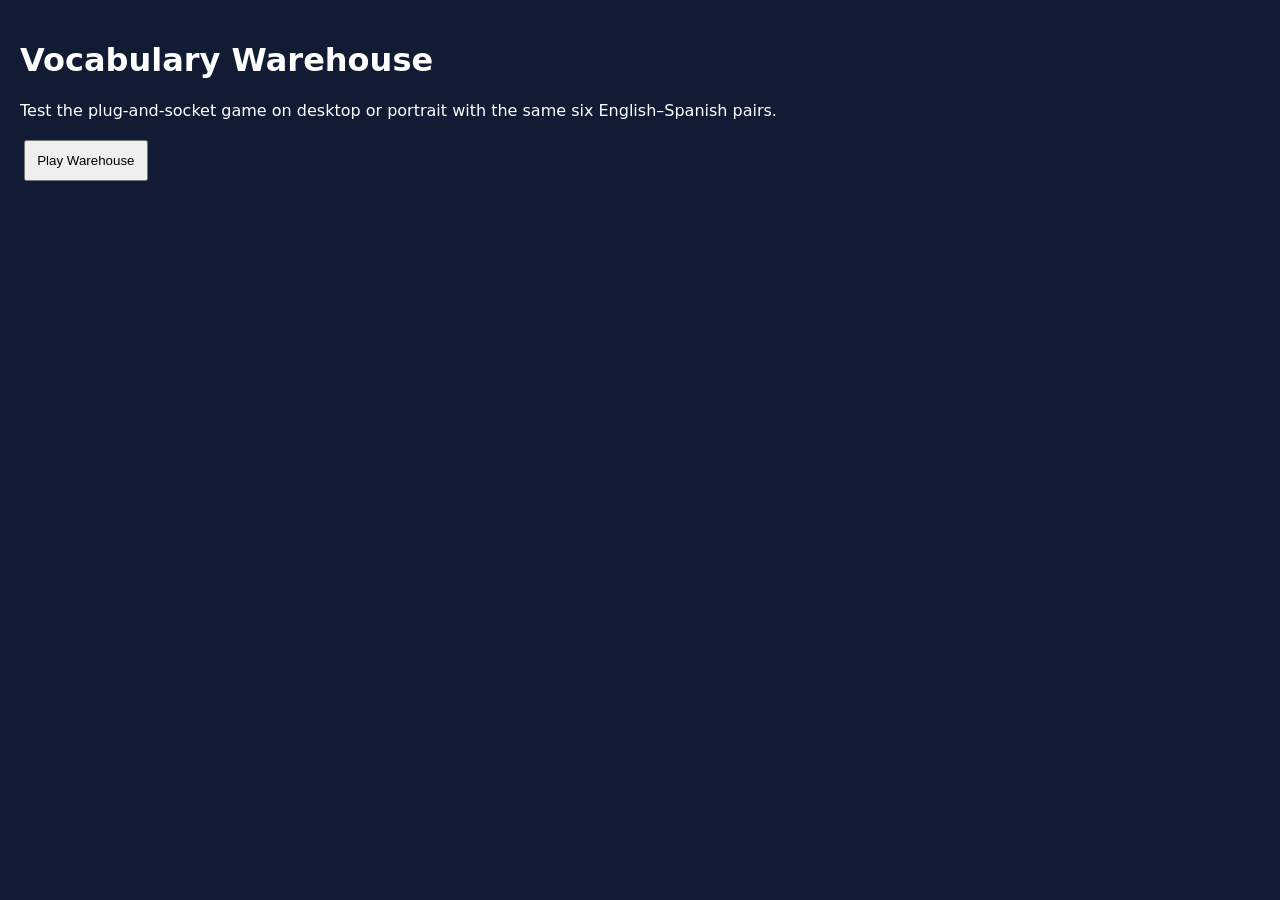
<file: index.html>
<!doctype html>
<html lang="en">
<head>
<meta charset="utf-8">
<meta name="viewport" content="width=device-width,initial-scale=1">
<title>Vocabulary Warehouse isolation preview</title>
<style>
body{margin:0;background:#111b34;color:#fff;font:1rem system-ui}
main{padding:1.25rem}button{padding:.7rem;margin:.25rem}
iframe{position:fixed;inset:0;width:100%;height:100%;border:0}
</style>
</head>
<body>
<main>
<h1>Vocabulary Warehouse</h1>
<p>Test the plug-and-socket game on desktop or portrait with the same six English–Spanish pairs.</p>
<button id="play">Play Warehouse</button>
<p role="status"></p>
</main>
<script>
const pairs=[['cat','gato'],['dog','perro'],['mouse','ratón'],['bird','pájaro'],['fish','pez'],['rabbit','conejo']];
const main=document.querySelector('main');
const status=document.querySelector('[role=status]');
let frame,timer,phase;
function reset(message=''){
 clearTimeout(timer);
 frame?.remove();
 frame=null;
 main.hidden=false;
 status.textContent=message;
 window.speechSynthesis?.cancel();
}
document.querySelector('#play').addEventListener('click',()=>{
  reset('Loading Warehouse…');
  frame=document.createElement('iframe');
  const portrait=matchMedia('(max-width: 760px) and (orientation: portrait)').matches;
  frame.title='Warehouse gameplay';
  frame.hidden=true;
  frame.src='./electric/'+(portrait?'mobile-preview.html':'game-multilingual-v2.html');
  phase='loading';
  timer=setTimeout(()=>reset('The engine did not start. Try again.'),8000);
  document.body.append(frame);
});
window.addEventListener('message',event=>{
 if(!frame||event.origin!==location.origin||event.source!==frame.contentWindow)return;
 const type=event.data?.type;
 if(type==='BT_WAREHOUSE_READY'&&phase==='loading'){
  phase='starting';
  frame.contentWindow.postMessage({type:'BT_WAREHOUSE_START',set:{pairs,language:'es-ES'}},location.origin);
 }
 if(type==='BT_WAREHOUSE_STARTED'&&phase==='starting'){
  clearTimeout(timer);
  phase='playing';
  main.hidden=true;
  frame.hidden=false;
  frame.focus({preventScroll:true});
 }
 if(type==='BT_WAREHOUSE_START_FAILED')reset('The engine rejected the test vocabulary.');
 if(type==='BT_WAREHOUSE_MENU')reset();
});
</script>
</body>
</html>
</file>
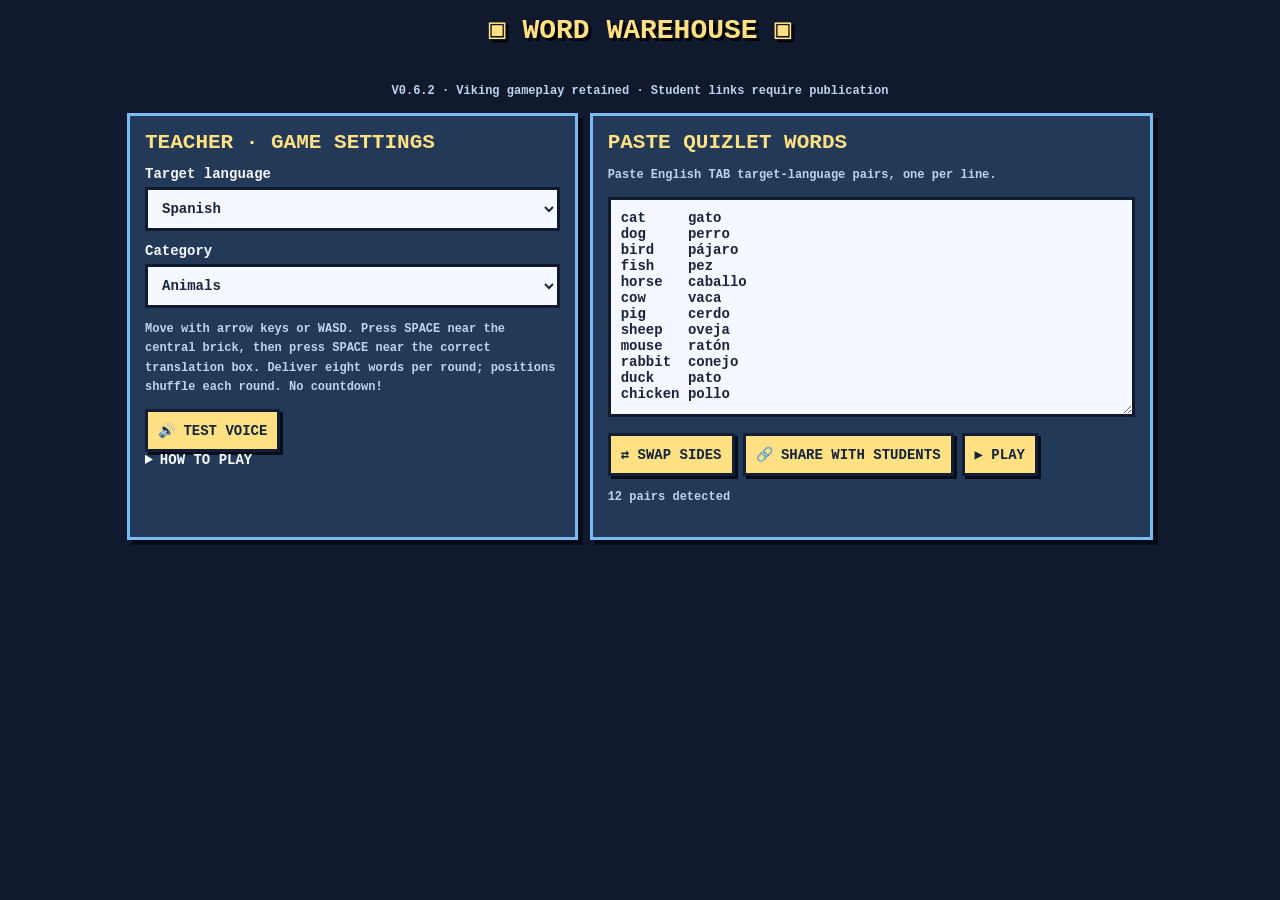
<file: baseline/game-multilingual-v2.html>
<!DOCTYPE html><html lang="en"><head><meta charset="UTF-8"><meta name="viewport" content="width=device-width,initial-scale=1">
<title>Word Warehouse — V0.6.2 Sharing UX</title><style>
*{box-sizing:border-box}body{margin:0;background:#10192e;color:#f8f8ff;font:700 14px 'Courier New',monospace}h1{color:#ffe082;text-align:center;text-shadow:3px 3px #000;margin:12px}h2{color:#ffe082;margin:0 0 10px}button,select,textarea{font:inherit}button{cursor:pointer;background:#ffe082;border:3px solid #121e34;color:#14243d;padding:10px;box-shadow:3px 3px #050d1c}button:disabled{opacity:.5}select,textarea{width:100%;background:#f5f8ff;border:3px solid #10192e;color:#18243b;padding:10px}textarea{height:220px;white-space:pre;resize:vertical}label{display:block;margin:12px 0 5px}.wrap{max-width:1050px;margin:auto;padding:12px}.cols{display:grid;grid-template-columns:1fr 1.25fr;gap:12px}.panel{border:3px solid #7bbaf3;background:#233958;padding:15px;box-shadow:5px 5px #050b17}.row{display:flex;flex-wrap:wrap;gap:8px;margin:12px 0}.muted{color:#bfd3ed;font-size:12px;line-height:1.6}.error{color:#ff91a4}.ok{color:#88ffc0}.hud{display:flex;flex-wrap:wrap;gap:15px;color:#ffe082;margin:10px 0}.stage{position:relative;border:4px solid #79baff;max-width:900px;margin:auto}canvas{display:block;width:100%;height:auto;image-rendering:pixelated;background:#14243e}.overlay{position:absolute;inset:0;background:#10192eea;display:flex;flex-direction:column;align-items:center;justify-content:center;gap:12px;padding:15px;text-align:center}.overlay[hidden],[hidden]{display:none!important}.notice{text-align:center;min-height:23px;color:#ffe082}.pad{display:none;grid-template-columns:repeat(3,60px);gap:5px;justify-content:center}.pad button{min-height:48px}.link{overflow-wrap:anywhere;color:#8cdaff}@media(max-width:700px){.cols{grid-template-columns:1fr}.pad{display:grid}textarea{height:170px}.wrap{padding:8px}}

/* Keep the full gameplay visible without vertical scrolling on school laptops. */
body:has(#game:not([hidden]))>h1{display:none}
body:has(#game:not([hidden])) .wrap{max-width:none;width:100%;padding:4px 8px;margin:0}
#game:not([hidden]){display:flex;flex-direction:column;align-items:center;gap:3px;height:calc(100dvh - 8px);min-height:0}
#game .hud{margin:0;min-height:18px;justify-content:center;font-size:clamp(10px,1vw,13px)}
#game .stage{width:min(100%,calc((100dvh - 116px)*900/610));max-width:900px;flex:0 1 auto;min-height:0}
#game .notice{margin:0;min-height:17px;font-size:12px}
#game>.row{margin:2px 0;gap:5px}
#game>.row button{padding:5px 8px;font-size:11px;box-shadow:none}
@media(max-height:700px){#game .stage{width:min(100%,calc((100dvh - 100px)*900/610))}#game>.row button{padding:3px 6px}}
</style></head><body><h1>▣ WORD WAREHOUSE ▣</h1><main class="wrap"><p class="muted" style="text-align:center">V0.6.2 · Viking gameplay retained · Student links require publication</p>
<section id="menu"><div class="cols"><div class="panel"><h2>TEACHER · GAME SETTINGS</h2><label>Target language</label><select id="lang"><option value="es-ES">Spanish</option><option value="de-DE">German</option><option value="da-DK">Danish</option><option value="en-US">English</option></select><label>Category</label><select id="category"><option value="custom">Custom vocabulary</option></select><p class="muted">Move with arrow keys or WASD. Press SPACE near the central brick, then press SPACE near the correct translation box. Deliver eight words per round; positions shuffle each round. No countdown!</p><button id="testVoice">🔊 TEST VOICE</button><details><summary>HOW TO PLAY</summary><p class="muted">The stopwatch runs while you play. Wrong deliveries send the brick back to the middle and add a mistake. Press P to pause.</p></details></div>
<div class="panel"><h2>PASTE QUIZLET WORDS</h2><p class="muted">Paste English TAB target-language pairs, one per line.</p><textarea id="words"></textarea><div class="row"><button id="swap">⇄ SWAP SIDES</button><button id="shareStudentLink">🔗 SHARE WITH STUDENTS</button><button id="play">▶ PLAY</button></div><p id="preview" class="muted"></p><p id="status" role="status"></p><div id="link"></div><button id="copyLink" type="button" hidden>📋 COPY LINK</button><p id="copyStatus" class="muted" role="status" hidden></p></div></div></section>
<section id="student" hidden><div class="panel"><h2 id="studentTitle">Loading vocabulary…</h2><p id="studentMeta"></p><p id="studentStatus" role="status"></p><button id="studentPlay" disabled>▶ PLAY</button><details><summary>HOW TO PLAY</summary><p class="muted">Move with arrows/WASD. SPACE picks up a brick. Press SPACE again near its matching translation box.</p></details></div></section>
<section id="game" hidden><div id="hud" class="hud"></div><div class="stage"><canvas id="canvas" width="900" height="610"></canvas><div id="overlay" class="overlay" hidden></div></div><p id="notice" class="notice"></p><div class="row" style="justify-content:center"><button id="pause">PAUSE (P)</button><button id="restart">RESTART</button><button id="back">MENU</button><button id="repeat">🔊 WORD</button><button id="fullscreen">FULLSCREEN</button></div><div class="pad"><span></span><button data-key="arrowup">↑</button><span></span><button data-key="arrowleft">←</button><button id="pickup">SPACE</button><button data-key="arrowright">→</button><span></span><button data-key="arrowdown">↓</button><span></span></div></section></main>
<script>
'use strict';
const $=id=>document.getElementById(id);
const sample=[['cat','gato'],['dog','perro'],['bird','pájaro'],['fish','pez'],['horse','caballo'],['cow','vaca'],['pig','cerdo'],['sheep','oveja'],['house','casa'],['school','escuela'],['book','libro'],['water','agua'],['sun','sol'],['moon','luna'],['tree','árbol'],['flower','flor']];
const BUILTIN_CATEGORIES={"es-ES":{"Animals":[["cat","gato"],["dog","perro"],["bird","pájaro"],["fish","pez"],["horse","caballo"],["cow","vaca"],["pig","cerdo"],["sheep","oveja"],["mouse","ratón"],["rabbit","conejo"],["duck","pato"],["chicken","pollo"]],"Food & Drink":[["bread","pan"],["water","agua"],["milk","leche"],["cheese","queso"],["apple","manzana"],["banana","plátano"],["egg","huevo"],["rice","arroz"],["potato","patata"],["carrot","zanahoria"],["salt","sal"],["sugar","azúcar"]],"Body":[["head","cabeza"],["hand","mano"],["foot","pie"],["eye","ojo"],["ear","oreja"],["nose","nariz"],["mouth","boca"],["arm","brazo"],["leg","pierna"],["finger","dedo"],["hair","pelo"],["tooth","diente"]],"School":[["school","escuela"],["book","libro"],["pencil","lápiz"],["teacher","profesor"],["student","estudiante"],["desk","escritorio"],["chair","silla"],["paper","papel"],["question","pregunta"],["answer","respuesta"],["lesson","lección"],["homework","deberes"]],"Home":[["house","casa"],["door","puerta"],["window","ventana"],["table","mesa"],["bed","cama"],["kitchen","cocina"],["bathroom","baño"],["garden","jardín"],["lamp","lámpara"],["floor","suelo"],["wall","pared"],["roof","techo"]],"Nature":[["sun","sol"],["moon","luna"],["tree","árbol"],["flower","flor"],["river","río"],["mountain","montaña"],["sea","mar"],["rain","lluvia"],["snow","nieve"],["wind","viento"],["forest","bosque"],["star","estrella"]],"Colours":[["red","rojo"],["blue","azul"],["green","verde"],["yellow","amarillo"],["black","negro"],["white","blanco"],["orange","naranja"],["purple","morado"],["pink","rosa"],["brown","marrón"],["grey","gris"],["gold","dorado"]],"Common Verbs":[["to eat","comer"],["to drink","beber"],["to read","leer"],["to write","escribir"],["to sleep","dormir"],["to run","correr"],["to swim","nadar"],["to sing","cantar"],["to dance","bailar"],["to play","jugar"],["to learn","aprender"],["to speak","hablar"]]},"de-DE":{"Animals":[["cat","Katze"],["dog","Hund"],["bird","Vogel"],["fish","Fisch"],["horse","Pferd"],["cow","Kuh"],["pig","Schwein"],["sheep","Schaf"],["mouse","Maus"],["rabbit","Kaninchen"],["duck","Ente"],["chicken","Huhn"]],"Food & Drink":[["bread","Brot"],["water","Wasser"],["milk","Milch"],["cheese","Käse"],["apple","Apfel"],["banana","Banane"],["egg","Ei"],["rice","Reis"],["potato","Kartoffel"],["carrot","Karotte"],["salt","Salz"],["sugar","Zucker"]],"Body":[["head","Kopf"],["hand","Hand"],["foot","Fuß"],["eye","Auge"],["ear","Ohr"],["nose","Nase"],["mouth","Mund"],["arm","Arm"],["leg","Bein"],["finger","Finger"],["hair","Haar"],["tooth","Zahn"]],"School":[["school","Schule"],["book","Buch"],["pencil","Bleistift"],["teacher","Lehrer"],["student","Schüler"],["desk","Schreibtisch"],["chair","Stuhl"],["paper","Papier"],["question","Frage"],["answer","Antwort"],["lesson","Unterrichtsstunde"],["homework","Hausaufgaben"]],"Home":[["house","Haus"],["door","Tür"],["window","Fenster"],["table","Tisch"],["bed","Bett"],["kitchen","Küche"],["bathroom","Badezimmer"],["garden","Garten"],["lamp","Lampe"],["floor","Boden"],["wall","Wand"],["roof","Dach"]],"Nature":[["sun","Sonne"],["moon","Mond"],["tree","Baum"],["flower","Blume"],["river","Fluss"],["mountain","Berg"],["sea","Meer"],["rain","Regen"],["snow","Schnee"],["wind","Wind"],["forest","Wald"],["star","Stern"]],"Colours":[["red","rot"],["blue","blau"],["green","grün"],["yellow","gelb"],["black","schwarz"],["white","weiß"],["orange","orange"],["purple","lila"],["pink","rosa"],["brown","braun"],["grey","grau"],["gold","golden"]],"Common Verbs":[["to eat","essen"],["to drink","trinken"],["to read","lesen"],["to write","schreiben"],["to sleep","schlafen"],["to run","laufen"],["to swim","schwimmen"],["to sing","singen"],["to dance","tanzen"],["to play","spielen"],["to learn","lernen"],["to speak","sprechen"]]},"da-DK":{"Animals":[["cat","kat"],["dog","hund"],["bird","fugl"],["fish","fisk"],["horse","hest"],["cow","ko"],["pig","gris"],["sheep","får"],["mouse","mus"],["rabbit","kanin"],["duck","and"],["chicken","kylling"]],"Food & Drink":[["bread","brød"],["water","vand"],["milk","mælk"],["cheese","ost"],["apple","æble"],["banana","banan"],["egg","æg"],["rice","ris"],["potato","kartoffel"],["carrot","gulerod"],["salt","salt"],["sugar","sukker"]],"Body":[["head","hoved"],["hand","hånd"],["foot","fod"],["eye","øje"],["ear","øre"],["nose","næse"],["mouth","mund"],["arm","arm"],["leg","ben"],["finger","finger"],["hair","hår"],["tooth","tand"]],"School":[["school","skole"],["book","bog"],["pencil","blyant"],["teacher","lærer"],["student","elev"],["desk","skrivebord"],["chair","stol"],["paper","papir"],["question","spørgsmål"],["answer","svar"],["lesson","lektion"],["homework","lektier"]],"Home":[["house","hus"],["door","dør"],["window","vindue"],["table","bord"],["bed","seng"],["kitchen","køkken"],["bathroom","badeværelse"],["garden","have"],["lamp","lampe"],["floor","gulv"],["wall","væg"],["roof","tag"]],"Nature":[["sun","sol"],["moon","måne"],["tree","træ"],["flower","blomst"],["river","flod"],["mountain","bjerg"],["sea","hav"],["rain","regn"],["snow","sne"],["wind","vind"],["forest","skov"],["star","stjerne"]],"Colours":[["red","rød"],["blue","blå"],["green","grøn"],["yellow","gul"],["black","sort"],["white","hvid"],["orange","orange"],["purple","lilla"],["pink","lyserød"],["brown","brun"],["grey","grå"],["gold","gylden"]],"Common Verbs":[["to eat","spise"],["to drink","drikke"],["to read","læse"],["to write","skrive"],["to sleep","sove"],["to run","løbe"],["to swim","svømme"],["to sing","synge"],["to dance","danse"],["to play","lege"],["to learn","lære"],["to speak","tale"]]},"en-US":{}};
const API='https://boringteacher-vocabulary-api.mcproductionsdk.workers.dev';
const zones=[{x:14,y:12},{x:380,y:12},{x:746,y:12},{x:746,y:266},{x:746,y:520},{x:380,y:520},{x:14,y:520},{x:14,y:266}];
const context=$('canvas').getContext('2d'),pressed=new Set();
let active=null,frame=0,prev=0,studentSet=null,menuMode='teacher',speechToken=0,studentLoadSeq=0;
const shuffle=a=>{a=[...a];for(let i=a.length-1;i>0;i--){const j=Math.floor(Math.random()*(i+1));[a[i],a[j]]=[a[j],a[i]]}return a};
const fmt=ms=>{let n=Math.floor(ms/100);return String(Math.floor(n/600)).padStart(2,'0')+':'+String(Math.floor(n/10)%60).padStart(2,'0')+'.'+n%10};
function parse(){const pairs=[],bad=[];$('words').value.replace(/\r/g,'').split('\n').forEach((line,i)=>{if(!line.trim())return;const f=line.split('\t');if(f.length<2||!f[0].trim()||!f.slice(1).join('\t').trim())bad.push(i+1);else pairs.push([f[0].trim(),f.slice(1).join('\t').trim()])});return {pairs,bad}}
function refresh(){$('copyLink').hidden=true;$('copyStatus').hidden=true;const p=parse();$('preview').textContent=p.pairs.length+' pairs detected'+(p.bad.length?' · Invalid lines: '+p.bad.join(', '):'');$('status').textContent='';$('link').replaceChildren()}
function currentSet(){return {title:'Word Warehouse Vocabulary',language:$('lang').value,pairs:parse().pairs}}
function valid(s,min){return s&&typeof s.title==='string'&&typeof s.language==='string'&&Array.isArray(s.pairs)&&s.pairs.length>=min&&s.pairs.every(p=>Array.isArray(p)&&p.length===2&&p.every(t=>typeof t==='string'&&t.trim()))}
function speak(word,lang){if(!('speechSynthesis'in window)||!word)return;const token=++speechToken;try{speechSynthesis.cancel();const u=new SpeechSynthesisUtterance(word);u.lang=lang;u.rate=.9;const voices=speechSynthesis.getVoices();u.voice=voices.find(v=>v.lang.toLowerCase()===lang.toLowerCase())||voices.find(v=>v.lang.split('-')[0]===lang.split('-')[0])||null;if(token===speechToken)speechSynthesis.speak(u)}catch{}}
function stopSpeech(){speechToken++;try{speechSynthesis.cancel()}catch{}}
async function request(url,options={}){const c=new AbortController(),t=setTimeout(()=>c.abort(),12000);try{const r=await fetch(url,{...options,signal:c.signal});if(!r.ok){let detail='';try{detail=(await r.json()).error||''}catch{}throw Error(detail||('Service returned HTTP '+r.status))}return await r.json()}catch(e){if(e.name==='AbortError')throw Error('Request timed out after 12 seconds');throw e}finally{clearTimeout(t)}}
function extract(data){const s=data?.set||data;return {title:s?.title,language:s?.language,pairs:s?.pairs||s?.vocabulary||data?.pairs||data?.vocabulary}}
function getId(){const h=location.hash;if(!h.startsWith('#set='))return null;try{return decodeURIComponent(h.slice(5))}catch{return null}}
function show(name){for(const id of ['menu','student','game'])$(id).hidden=id!==name}
async function initMode(){const seq=++studentLoadSeq;stopGame();const id=getId();if(!id){studentSet=null;menuMode='teacher';show('menu');return}menuMode='student';show('student');$('studentPlay').disabled=true;$('studentStatus').textContent='Loading shared vocabulary…';try{if(!/^[A-Z0-9]{6}$/.test(id))throw Error('Invalid student link ID');const data=await request(API+'/sets/'+encodeURIComponent(id));if(seq!==studentLoadSeq)return;const s=extract(data);if(!valid(s,5))throw Error('Shared vocabulary is incomplete or invalid');studentSet=s;$('studentTitle').textContent=s.title;$('studentMeta').textContent=s.language+' · '+s.pairs.length+' words';$('studentStatus').textContent='Ready to play';$('studentPlay').disabled=false}catch(e){if(seq!==studentLoadSeq)return;studentSet=null;$('studentTitle').textContent='Vocabulary unavailable';$('studentStatus').textContent=e.message}}
function updateCategories(){
 const chosen=$('category').value;
 $('category').replaceChildren(new Option('Custom vocabulary','custom'));
 for(const name of Object.keys(BUILTIN_CATEGORIES[$('lang').value]||{}))
   $('category').add(new Option(name,name));
 $('category').value=Object.hasOwn(BUILTIN_CATEGORIES[$('lang').value]||{},chosen)?chosen:'custom';
}
function selectCategory(){
 const name=$('category').value;
 if(name==='custom')return;
 const pairs=BUILTIN_CATEGORIES[$('lang').value]?.[name];
 if(!pairs)return;
 $('words').value=pairs.map(p=>p.join('\t')).join('\n');refresh();
}
updateCategories();$('category').value='Animals';selectCategory();
$('words').addEventListener('input',()=>{$('category').value='custom';refresh()});
$('lang').onchange=()=>{updateCategories();if($('category').value!=='custom')selectCategory();else refresh()};
$('category').onchange=selectCategory;
$('swap').onclick=()=>{$('words').value=parse().pairs.map(p=>[p[1],p[0]].join('\t')).join('\n');refresh()};
$('testVoice').onclick=()=>speak({'es-ES':'Hola','de-DE':'Guten Tag','da-DK':'Goddag','en-US':'Hello'}[$('lang').value],$('lang').value);
let lastSharedUrl='';
async function copyStudentLink(url){
 try{
   if(!navigator.clipboard?.writeText)throw Error('Clipboard unavailable');
   await navigator.clipboard.writeText(url);
   $('copyStatus').textContent='✓ Link copied to clipboard!';
   $('copyStatus').hidden=false;
   return true;
 }catch(e){
   $('copyStatus').textContent='Automatic copy unavailable in this browser. Select the link above and copy it, or try COPY LINK.';
   $('copyStatus').hidden=false;
   return false;
 }
}
$('copyLink').onclick=()=>{if(lastSharedUrl)void copyStudentLink(lastSharedUrl)};
$('shareStudentLink').onclick=async()=>{const s=currentSet();if(parse().bad.length){$('status').textContent='Fix invalid vocabulary lines before sharing.';return}if(!valid(s,5)){$('status').textContent='At least five valid vocabulary pairs are required to share.';return}const b=$('shareStudentLink');b.disabled=true;b.textContent='SAVING…';$('copyLink').hidden=true;$('copyStatus').hidden=true;$('status').textContent='Saving vocabulary…';const snapshot=JSON.stringify(currentSet());try{const data=await request(API+'/sets',{method:'POST',headers:{'Content-Type':'application/json'},body:JSON.stringify(s)});const id=data?.id||data?.setId||data?.set?.id;if(typeof id!=='string'||!/^[A-Z0-9]{6}$/.test(id))throw Error('Worker returned an invalid six-character set ID');if(snapshot!==JSON.stringify(currentSet())){$('status').textContent='Words changed during save. Share again for the latest set.';return}const url=new URL('https://boringteacher.com/word-warehouse/');url.hash='set='+encodeURIComponent(id);const a=document.createElement('a');a.href=url.href;a.textContent=url.href;a.className='link';a.target='_blank';a.rel='noopener';$('link').replaceChildren(a);lastSharedUrl=url.href;$('copyLink').hidden=false;$('status').textContent='Link ready. Saved in Cloudflare. This URL will work only AFTER Word Warehouse is published at its official address.';await copyStudentLink(url.href)}catch(e){$('status').textContent='Share failed: '+e.message}finally{b.disabled=false;b.textContent='🔗 SHARE WITH STUDENTS'}};
$('play').onclick=()=>{const s=currentSet();if(parse().bad.length){$('status').textContent='Fix invalid vocabulary lines before playing.';return}if(!valid(s,1)){$('status').textContent='Enter at least one valid pair';return}start(s)};
$('studentPlay').onclick=()=>{if(studentSet)start(studentSet)};
function announce(t){$('notice').textContent=t}
function stopGame(){if(frame)cancelAnimationFrame(frame);frame=0;pressed.clear();stopSpeech();active=null}
function start(set){stopGame();active={pairs:set.pairs.map(p=>[...p]),language:set.language,round:0,elapsed:0,roundTimes:[],mistakes:0,state:'running',x:510,y:375,carrying:false,facing:'down',walking:false,step:0};show('game');$('overlay').hidden=true;newRound();prev=performance.now();frame=requestAnimationFrame(tick)}
function current(){return active?.roundPairs[active.order[active.index]]}
function sayCurrent(){const p=current();if(p)speak(p[1],active.language)}
function newRound(){const s=active;s.roundPairs=s.pairs.slice(s.round*8,s.round*8+8);s.order=shuffle(s.roundPairs.map((_,i)=>i));s.positions=shuffle(zones.map((_,i)=>i)).slice(0,s.roundPairs.length);s.index=0;s.roundStart=s.elapsed;s.carrying=false;announce('New round! Walk back to the centre for the next brick.')}
function next(){const s=active;s.index++;s.carrying=false;if(s.index===s.roundPairs.length){s.roundTimes.push(s.elapsed-s.roundStart);s.round++;if(s.round*8>=s.pairs.length){finish();return}newRound()}else{announce('Correct! Walk back to the centre for the next brick.')}}
function delivery(i){const s=active;if(!s.carrying)return;if(i===s.order[s.index]){const pair=current();s.carrying=false;speak(pair[1],s.language);next()}else{s.mistakes++;s.nopeUntil=s.elapsed+850;s.carrying=false;announce('NOPE! Wrong box. Walk back to the centre.')}}
function pickup(){const s=active;if(!s||s.state!=='running'||s.carrying)return;if(Math.hypot(s.x-450,s.y-305)<105){s.carrying=true;sayCurrent();announce('Carry the brick to the correct English translation')}else announce('Move closer to the centre brick')}
function action(){const s=active;if(!s||s.state!=='running')return;if(!s.carrying){pickup();return;}let closest=-1,best=Infinity;for(let i=0;i<s.roundPairs.length;i++){const z=zones[s.positions[i]],cx=z.x+69,cy=z.y+36;const distance=Math.hypot(s.x-cx,s.y-cy);if(distance<best){best=distance;closest=i;}}if(closest>=0&&best<=125){delivery(closest);return;}announce('Move closer to a translation box and press SPACE to deliver.');}
function pause(){const s=active;if(!s||s.state==='finished')return;if(s.state==='running'){s.state='paused';stopSpeech();if(frame)cancelAnimationFrame(frame);frame=0;const box=$('overlay');box.hidden=false;box.replaceChildren();const h=document.createElement('h2');h.textContent='PAUSED';const b=document.createElement('button');b.textContent='RESUME';b.onclick=pause;box.append(h,b)}else{s.state='running';$('overlay').hidden=true;prev=performance.now();frame=requestAnimationFrame(tick)}}
function finish(){const s=active;s.state='finished';stopSpeech();const box=$('overlay');box.hidden=false;box.replaceChildren();const h=document.createElement('h2');h.textContent='WAREHOUSE COMPLETE!';const p=document.createElement('p');p.textContent='Total '+fmt(s.elapsed)+' · Mistakes '+s.mistakes;const r=document.createElement('p');r.textContent=s.roundTimes.map((t,i)=>'Round '+(i+1)+': '+fmt(t)).join(' | ');const b=document.createElement('button');b.textContent='REPLAY';b.onclick=()=>start({pairs:s.pairs,language:s.language});const m=document.createElement('button');m.textContent='MENU';m.onclick=()=>{stopGame();initMode()};box.append(h,p,r,b,m)}
const rect=(x,y,w,h,c)=>{context.fillStyle=c;context.fillRect(x,y,w,h)};
function drawText(t,x,y,color='#fff',size=16){context.fillStyle=color;context.font='bold '+size+'px monospace';context.textAlign='center';context.textBaseline='middle';context.fillText(t,x,y)}
function short(t,n=12){return [...t].length>n?[...t].slice(0,n-1).join('')+'…':t}
// Pixel-art Viking: 3px pixels, walking limbs, front/back/side views.
// Construction worker sprite adapted from Sentence Warehouse; cargo text stays screen-facing.
function drawViking(s){
 const c=context,phase=s.walking?Math.floor(s.step/90)%4:0,bob=s.walking?[0,2,0,-2][phase]:0;
 const back=s.facing==='up';
 c.save();c.translate(Math.round(s.x),Math.round(s.y)+bob);
 if(s.facing==='left')c.scale(-1,1);
 const px=(x,y,w,h,color)=>{c.fillStyle=color;c.fillRect(x*3,y*3,w*3,h*3)};
 c.fillStyle='#07122288';c.fillRect(-22,29,44,5);
 const stride=s.walking?[0,2,0,-2][phase]:0;
 px(-6+stride,7,5,4,'#17283a');px(2-stride,7,5,4,'#17283a');
 px(-6+stride,10,6,2,'#384e62');px(1-stride,10,6,2,'#384e62');
 px(-7,-6,14,14,'#192a39');px(-6,-5,12,12,'#ff981f');
 px(-2,-5,4,12,'#ffdd4d');px(-6,3,12,2,'#dce4e8');
 px(-7,5,14,2,'#243b52');
 px(-6,-17,12,12,'#1b2938');px(-5,-16,10,10,back?'#4b3227':'#d69a72');
 if(!back){px(-3,-13,2,2,'#162638');px(2,-13,2,2,'#162638');px(-1,-10,2,1,'#8b543b')}
 px(-7,-20,14,5,'#19293a');px(-6,-21,12,5,'#f2b919');px(-7,-18,14,2,'#ffd849');px(-4,-22,8,2,'#ffd849');
 if(s.carrying){
   px(-10,-15,3,12,'#ff981f');px(7,-15,3,12,'#ff981f');
   px(-10,-18,3,4,'#d69a72');px(7,-18,3,4,'#d69a72');
   c.restore();
   // Draw the crate after restoring the mirrored sprite transform.
   const x=Math.round(s.x)-76,y=Math.round(s.y)+bob-121,w=152,h=55;
   c.fillStyle='#071323';c.fillRect(x+5,y+5,w,h);
   c.fillStyle='#4b7896';c.fillRect(x,y,w,h);
   c.fillStyle='#315470';c.fillRect(x+4,y+4,w-8,h-8);
   const word=String(current()?.[1]??'');
   let font=20;c.font='bold '+font+'px monospace';
   while(font>13&&c.measureText(word).width>w-16){font--;c.font='bold '+font+'px monospace'}
   c.textAlign='center';c.textBaseline='middle';c.fillStyle='#fff8df';
   c.fillText(word,Math.round(s.x),y+h/2,w-14);
   return;
 }
 px(-10,-3,3,9,'#ff981f');px(7,-3,3,9,'#ff981f');
 px(-10,4,3,3,'#d69a72');px(7,4,3,3,'#d69a72');
 c.restore();
}
function render(){const s=active;if(!s)return;rect(0,0,900,610,'#14253e');context.strokeStyle='#243b57';for(let x=0;x<900;x+=30){context.beginPath();context.moveTo(x,0);context.lineTo(x,610);context.stroke()}for(let y=0;y<610;y+=30){context.beginPath();context.moveTo(0,y);context.lineTo(900,y);context.stroke()}
s.roundPairs.forEach((pair,i)=>{const z=zones[s.positions[i]],done=s.order.slice(0,s.index).includes(i);rect(z.x+5,z.y+5,138,72,'#080f1e');rect(z.x,z.y,138,72,done?'#27624c':'#42709c');rect(z.x+4,z.y+4,130,64,done?'#1a4b3c':'#253e61');drawText(short(pair[0]),z.x+69,z.y+35,done?'#8cffb8':'#fff',15);if(done)drawText('✓',z.x+122,z.y+13,'#8cffb8',18)});
rect(382,269,136,72,'#745025');rect(388,275,124,60,'#e9b85c');if(!s.carrying){drawText(short(current()?.[1]||''),450,297,'#33250f',17);drawText('SPACE',450,320,'#5a3b17',12)}else drawText('PICKED UP',450,305,'#33250f',13);
drawViking(s);
if(s.nopeUntil>s.elapsed){context.save();context.fillStyle='#22070bdc';context.fillRect(300,245,300,110);context.strokeStyle='#ff465e';context.lineWidth=5;context.strokeRect(300,245,300,110);drawText('NOPE!',450,300,'#ff465e',57);context.restore();}
$('hud').textContent='ROUND '+(s.round+1)+'/'+Math.ceil(s.pairs.length/8)+' · WORDS '+(s.round*8+s.index)+'/'+s.pairs.length+' · TOTAL '+fmt(s.elapsed)+' · ROUND '+fmt(s.elapsed-s.roundStart)+' · MISTAKES '+s.mistakes}
function tick(now){frame=0;const s=active;if(!s||s.state!=='running')return;const dt=Math.min(80,Math.max(0,now-prev));prev=now;s.elapsed+=dt;let dx=(pressed.has('arrowright')||pressed.has('d')?1:0)-(pressed.has('arrowleft')||pressed.has('a')?1:0),dy=(pressed.has('arrowdown')||pressed.has('s')?1:0)-(pressed.has('arrowup')||pressed.has('w')?1:0);if(dx||dy){s.walking=true;s.step=(s.step||0)+dt;if(Math.abs(dx)>Math.abs(dy))s.facing=dx>0?'right':'left';else s.facing=dy>0?'down':'up'}else{s.walking=false}s.step=s.step||0;const l=Math.hypot(dx,dy)||1;s.x=Math.max(18,Math.min(882,s.x+dx/l*240*dt/1000));s.y=Math.max(18,Math.min(592,s.y+dy/l*240*dt/1000));render();if(active?.state==='running')frame=requestAnimationFrame(tick)}
window.addEventListener('keydown',e=>{if($('game').hidden||['INPUT','SELECT','TEXTAREA'].includes(document.activeElement?.tagName))return;const k=e.key.toLowerCase();if(['arrowup','arrowdown','arrowleft','arrowright',' '].includes(k))e.preventDefault();pressed.add(k);if(k===' '&&!e.repeat)action();if(k==='p'&&!e.repeat)pause()});window.addEventListener('keyup',e=>pressed.delete(e.key.toLowerCase()));window.addEventListener('blur',()=>{pressed.clear();if(active?.state==='running')pause()});document.addEventListener('visibilitychange',()=>{if(document.hidden&&active?.state==='running')pause()});
for(const b of document.querySelectorAll('[data-key]')){b.addEventListener('pointerdown',e=>{e.preventDefault();pressed.add(b.dataset.key);b.setPointerCapture(e.pointerId)});for(const event of ['pointerup','pointercancel','lostpointercapture'])b.addEventListener(event,()=>pressed.delete(b.dataset.key))}
$('pickup').onclick=action;$('pause').onclick=pause;$('restart').onclick=()=>{if(active)start({pairs:active.pairs,language:active.language})};$('back').onclick=()=>{if(window.parent!==window){parent.postMessage({type:'BT_WAREHOUSE_MENU'},location.origin)}else{stopGame();initMode()}};$('repeat').onclick=sayCurrent;$('fullscreen').onclick=()=>document.documentElement.requestFullscreen?.();window.addEventListener('message',e=>{if(e.origin!==location.origin||e.source!==parent)return;if(e.data?.type==='BT_WAREHOUSE_PING'){parent.postMessage({type:'BT_WAREHOUSE_READY'},location.origin)}if(e.data?.type==='BT_WAREHOUSE_START'){const v=e.data.set;if(v&&Array.isArray(v.pairs)&&v.pairs.length>=5&&['en-US','es-ES','de-DE','da-DK','fr-FR','it-IT'].includes(v.language)){start({pairs:v.pairs.map(p=>[p[1],p[0]]),language:v.language});parent.postMessage({type:'BT_WAREHOUSE_STARTED'},location.origin)}else{parent.postMessage({type:'BT_WAREHOUSE_START_FAILED',message:'Invalid vocabulary set or language'},location.origin)}}if(e.data?.type==='BT_WAREHOUSE_MENU'){stopGame();initMode();}});window.addEventListener('hashchange',initMode);initMode();if(window.parent!==window)parent.postMessage({type:'BT_WAREHOUSE_READY'},location.origin);
</script></body></html>
</file>
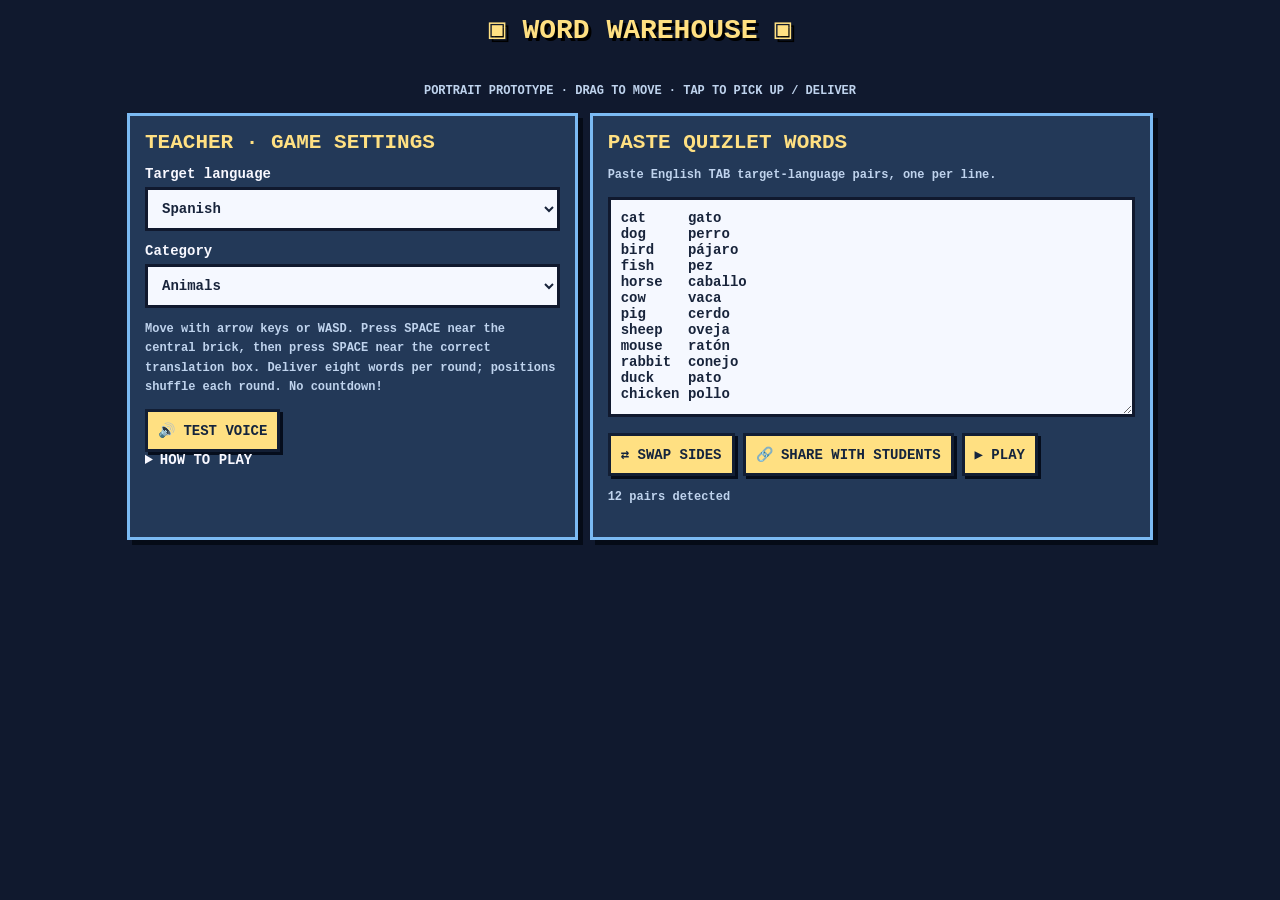
<file: baseline/mobile-preview.html>
<!DOCTYPE html><html lang="en"><head><meta charset="UTF-8"><meta name="viewport" content="width=device-width,initial-scale=1">
<title>Word Warehouse — Mobile Prototype</title><style>
*{box-sizing:border-box}body{margin:0;background:#10192e;color:#f8f8ff;font:700 14px 'Courier New',monospace}h1{color:#ffe082;text-align:center;text-shadow:3px 3px #000;margin:12px}h2{color:#ffe082;margin:0 0 10px}button,select,textarea{font:inherit}button{cursor:pointer;background:#ffe082;border:3px solid #121e34;color:#14243d;padding:10px;box-shadow:3px 3px #050d1c}button:disabled{opacity:.5}select,textarea{width:100%;background:#f5f8ff;border:3px solid #10192e;color:#18243b;padding:10px}textarea{height:220px;white-space:pre;resize:vertical}label{display:block;margin:12px 0 5px}.wrap{max-width:1050px;margin:auto;padding:12px}.cols{display:grid;grid-template-columns:1fr 1.25fr;gap:12px}.panel{border:3px solid #7bbaf3;background:#233958;padding:15px;box-shadow:5px 5px #050b17}.row{display:flex;flex-wrap:wrap;gap:8px;margin:12px 0}.muted{color:#bfd3ed;font-size:12px;line-height:1.6}.error{color:#ff91a4}.ok{color:#88ffc0}.hud{display:flex;flex-wrap:wrap;gap:15px;color:#ffe082;margin:10px 0}.stage{position:relative;border:4px solid #79baff;max-width:900px;margin:auto}canvas{display:block;width:100%;height:auto;image-rendering:pixelated;background:#14243e}.overlay{position:absolute;inset:0;background:#10192eea;display:flex;flex-direction:column;align-items:center;justify-content:center;gap:12px;padding:15px;text-align:center}.overlay[hidden],[hidden]{display:none!important}.notice{text-align:center;min-height:23px;color:#ffe082}.pad{display:none;grid-template-columns:repeat(3,60px);gap:5px;justify-content:center}.pad button{min-height:48px}.link{overflow-wrap:anywhere;color:#8cdaff}@media(max-width:700px){.cols{grid-template-columns:1fr}.pad{display:grid}textarea{height:170px}.wrap{padding:8px}}

/* Keep the full gameplay visible without vertical scrolling on school laptops. */
body:has(#game:not([hidden]))>h1{display:none}
body:has(#game:not([hidden])) .wrap{max-width:none;width:100%;padding:4px 8px;margin:0}
#game:not([hidden]){display:flex;flex-direction:column;align-items:center;gap:3px;height:calc(100dvh - 8px);min-height:0}
#game .hud{margin:0;min-height:18px;justify-content:center;font-size:clamp(10px,1vw,13px)}
#game .stage{width:min(100%,calc((100dvh - 116px)*900/610));max-width:900px;flex:0 1 auto;min-height:0}
#game .notice{margin:0;min-height:17px;font-size:12px}
#game>.row{margin:2px 0;gap:5px}
#game>.row button{padding:5px 8px;font-size:11px;box-shadow:none}
@media(max-height:700px){#game .stage{width:min(100%,calc((100dvh - 100px)*900/610))}#game>.row button{padding:3px 6px}}
body:has(#game:not([hidden]))>h1{display:none}body:has(#game:not([hidden])) .wrap{padding:2px;width:100%;max-width:none}#game:not([hidden]){display:flex;flex-direction:column;align-items:center;gap:2px;height:calc(100dvh - 4px)}#game .stage{width:min(100%,calc((100dvh - 112px)*600/900));max-width:600px;flex:0 1 auto;min-height:0}#game canvas{touch-action:none;user-select:none;-webkit-user-select:none}#game .hud{margin:0;min-height:17px;font-size:10px;justify-content:center}#game .notice{min-height:15px;margin:0;font-size:11px}#game>.row{margin:1px 0;gap:4px}#game>.row button{padding:5px;font-size:11px;box-shadow:none}#game .pad{display:none!important}</style></head><body><h1>▣ WORD WAREHOUSE ▣</h1><main class="wrap"><p class="muted" style="text-align:center">PORTRAIT PROTOTYPE · DRAG TO MOVE · TAP TO PICK UP / DELIVER</p>
<section id="menu"><div class="cols"><div class="panel"><h2>TEACHER · GAME SETTINGS</h2><label>Target language</label><select id="lang"><option value="es-ES">Spanish</option><option value="de-DE">German</option><option value="da-DK">Danish</option><option value="en-US">English</option></select><label>Category</label><select id="category"><option value="custom">Custom vocabulary</option></select><p class="muted">Move with arrow keys or WASD. Press SPACE near the central brick, then press SPACE near the correct translation box. Deliver eight words per round; positions shuffle each round. No countdown!</p><button id="testVoice">🔊 TEST VOICE</button><details><summary>HOW TO PLAY</summary><p class="muted">The stopwatch runs while you play. Wrong deliveries send the brick back to the middle and add a mistake. Press P to pause.</p></details></div>
<div class="panel"><h2>PASTE QUIZLET WORDS</h2><p class="muted">Paste English TAB target-language pairs, one per line.</p><textarea id="words"></textarea><div class="row"><button id="swap">⇄ SWAP SIDES</button><button id="shareStudentLink">🔗 SHARE WITH STUDENTS</button><button id="play">▶ PLAY</button></div><p id="preview" class="muted"></p><p id="status" role="status"></p><div id="link"></div><button id="copyLink" type="button" hidden>📋 COPY LINK</button><p id="copyStatus" class="muted" role="status" hidden></p></div></div></section>
<section id="student" hidden><div class="panel"><h2 id="studentTitle">Loading vocabulary…</h2><p id="studentMeta"></p><p id="studentStatus" role="status"></p><button id="studentPlay" disabled>▶ PLAY</button><details><summary>HOW TO PLAY</summary><p class="muted">Move with arrows/WASD. SPACE picks up a brick. Press SPACE again near its matching translation box.</p></details></div></section>
<section id="game" hidden><div id="hud" class="hud"></div><div class="stage"><canvas id="canvas" width="600" height="900"></canvas><div id="overlay" class="overlay" hidden></div></div><p id="notice" class="notice"></p><div class="row" style="justify-content:center"><button id="pause">PAUSE (P)</button><button id="restart">RESTART</button><button id="back">MENU</button><button id="repeat">🔊 WORD</button><button id="fullscreen">FULLSCREEN</button></div><div class="pad"><span></span><button data-key="arrowup">↑</button><span></span><button data-key="arrowleft">←</button><button id="pickup">SPACE</button><button data-key="arrowright">→</button><span></span><button data-key="arrowdown">↓</button><span></span></div></section></main>
<script>
'use strict';
const $=id=>document.getElementById(id);
const sample=[['cat','gato'],['dog','perro'],['bird','pájaro'],['fish','pez'],['horse','caballo'],['cow','vaca'],['pig','cerdo'],['sheep','oveja'],['house','casa'],['school','escuela'],['book','libro'],['water','agua'],['sun','sol'],['moon','luna'],['tree','árbol'],['flower','flor']];
const BUILTIN_CATEGORIES={"es-ES":{"Animals":[["cat","gato"],["dog","perro"],["bird","pájaro"],["fish","pez"],["horse","caballo"],["cow","vaca"],["pig","cerdo"],["sheep","oveja"],["mouse","ratón"],["rabbit","conejo"],["duck","pato"],["chicken","pollo"]],"Food & Drink":[["bread","pan"],["water","agua"],["milk","leche"],["cheese","queso"],["apple","manzana"],["banana","plátano"],["egg","huevo"],["rice","arroz"],["potato","patata"],["carrot","zanahoria"],["salt","sal"],["sugar","azúcar"]],"Body":[["head","cabeza"],["hand","mano"],["foot","pie"],["eye","ojo"],["ear","oreja"],["nose","nariz"],["mouth","boca"],["arm","brazo"],["leg","pierna"],["finger","dedo"],["hair","pelo"],["tooth","diente"]],"School":[["school","escuela"],["book","libro"],["pencil","lápiz"],["teacher","profesor"],["student","estudiante"],["desk","escritorio"],["chair","silla"],["paper","papel"],["question","pregunta"],["answer","respuesta"],["lesson","lección"],["homework","deberes"]],"Home":[["house","casa"],["door","puerta"],["window","ventana"],["table","mesa"],["bed","cama"],["kitchen","cocina"],["bathroom","baño"],["garden","jardín"],["lamp","lámpara"],["floor","suelo"],["wall","pared"],["roof","techo"]],"Nature":[["sun","sol"],["moon","luna"],["tree","árbol"],["flower","flor"],["river","río"],["mountain","montaña"],["sea","mar"],["rain","lluvia"],["snow","nieve"],["wind","viento"],["forest","bosque"],["star","estrella"]],"Colours":[["red","rojo"],["blue","azul"],["green","verde"],["yellow","amarillo"],["black","negro"],["white","blanco"],["orange","naranja"],["purple","morado"],["pink","rosa"],["brown","marrón"],["grey","gris"],["gold","dorado"]],"Common Verbs":[["to eat","comer"],["to drink","beber"],["to read","leer"],["to write","escribir"],["to sleep","dormir"],["to run","correr"],["to swim","nadar"],["to sing","cantar"],["to dance","bailar"],["to play","jugar"],["to learn","aprender"],["to speak","hablar"]]},"de-DE":{"Animals":[["cat","Katze"],["dog","Hund"],["bird","Vogel"],["fish","Fisch"],["horse","Pferd"],["cow","Kuh"],["pig","Schwein"],["sheep","Schaf"],["mouse","Maus"],["rabbit","Kaninchen"],["duck","Ente"],["chicken","Huhn"]],"Food & Drink":[["bread","Brot"],["water","Wasser"],["milk","Milch"],["cheese","Käse"],["apple","Apfel"],["banana","Banane"],["egg","Ei"],["rice","Reis"],["potato","Kartoffel"],["carrot","Karotte"],["salt","Salz"],["sugar","Zucker"]],"Body":[["head","Kopf"],["hand","Hand"],["foot","Fuß"],["eye","Auge"],["ear","Ohr"],["nose","Nase"],["mouth","Mund"],["arm","Arm"],["leg","Bein"],["finger","Finger"],["hair","Haar"],["tooth","Zahn"]],"School":[["school","Schule"],["book","Buch"],["pencil","Bleistift"],["teacher","Lehrer"],["student","Schüler"],["desk","Schreibtisch"],["chair","Stuhl"],["paper","Papier"],["question","Frage"],["answer","Antwort"],["lesson","Unterrichtsstunde"],["homework","Hausaufgaben"]],"Home":[["house","Haus"],["door","Tür"],["window","Fenster"],["table","Tisch"],["bed","Bett"],["kitchen","Küche"],["bathroom","Badezimmer"],["garden","Garten"],["lamp","Lampe"],["floor","Boden"],["wall","Wand"],["roof","Dach"]],"Nature":[["sun","Sonne"],["moon","Mond"],["tree","Baum"],["flower","Blume"],["river","Fluss"],["mountain","Berg"],["sea","Meer"],["rain","Regen"],["snow","Schnee"],["wind","Wind"],["forest","Wald"],["star","Stern"]],"Colours":[["red","rot"],["blue","blau"],["green","grün"],["yellow","gelb"],["black","schwarz"],["white","weiß"],["orange","orange"],["purple","lila"],["pink","rosa"],["brown","braun"],["grey","grau"],["gold","golden"]],"Common Verbs":[["to eat","essen"],["to drink","trinken"],["to read","lesen"],["to write","schreiben"],["to sleep","schlafen"],["to run","laufen"],["to swim","schwimmen"],["to sing","singen"],["to dance","tanzen"],["to play","spielen"],["to learn","lernen"],["to speak","sprechen"]]},"da-DK":{"Animals":[["cat","kat"],["dog","hund"],["bird","fugl"],["fish","fisk"],["horse","hest"],["cow","ko"],["pig","gris"],["sheep","får"],["mouse","mus"],["rabbit","kanin"],["duck","and"],["chicken","kylling"]],"Food & Drink":[["bread","brød"],["water","vand"],["milk","mælk"],["cheese","ost"],["apple","æble"],["banana","banan"],["egg","æg"],["rice","ris"],["potato","kartoffel"],["carrot","gulerod"],["salt","salt"],["sugar","sukker"]],"Body":[["head","hoved"],["hand","hånd"],["foot","fod"],["eye","øje"],["ear","øre"],["nose","næse"],["mouth","mund"],["arm","arm"],["leg","ben"],["finger","finger"],["hair","hår"],["tooth","tand"]],"School":[["school","skole"],["book","bog"],["pencil","blyant"],["teacher","lærer"],["student","elev"],["desk","skrivebord"],["chair","stol"],["paper","papir"],["question","spørgsmål"],["answer","svar"],["lesson","lektion"],["homework","lektier"]],"Home":[["house","hus"],["door","dør"],["window","vindue"],["table","bord"],["bed","seng"],["kitchen","køkken"],["bathroom","badeværelse"],["garden","have"],["lamp","lampe"],["floor","gulv"],["wall","væg"],["roof","tag"]],"Nature":[["sun","sol"],["moon","måne"],["tree","træ"],["flower","blomst"],["river","flod"],["mountain","bjerg"],["sea","hav"],["rain","regn"],["snow","sne"],["wind","vind"],["forest","skov"],["star","stjerne"]],"Colours":[["red","rød"],["blue","blå"],["green","grøn"],["yellow","gul"],["black","sort"],["white","hvid"],["orange","orange"],["purple","lilla"],["pink","lyserød"],["brown","brun"],["grey","grå"],["gold","gylden"]],"Common Verbs":[["to eat","spise"],["to drink","drikke"],["to read","læse"],["to write","skrive"],["to sleep","sove"],["to run","løbe"],["to swim","svømme"],["to sing","synge"],["to dance","danse"],["to play","lege"],["to learn","lære"],["to speak","tale"]]},"en-US":{}};
const API='https://boringteacher-vocabulary-api.mcproductionsdk.workers.dev';
const zones=[{x:12,y:85},{x:226,y:85},{x:450,y:85},{x:450,y:290},{x:450,y:640},{x:226,y:640},{x:12,y:640},{x:12,y:290}];
const context=$('canvas').getContext('2d'),pressed=new Set(),touch={active:false,id:null,x:0,y:0,dx:0,dy:0,moved:false};
let active=null,frame=0,prev=0,studentSet=null,menuMode='teacher',speechToken=0,studentLoadSeq=0;
const shuffle=a=>{a=[...a];for(let i=a.length-1;i>0;i--){const j=Math.floor(Math.random()*(i+1));[a[i],a[j]]=[a[j],a[i]]}return a};
const fmt=ms=>{let n=Math.floor(ms/100);return String(Math.floor(n/600)).padStart(2,'0')+':'+String(Math.floor(n/10)%60).padStart(2,'0')+'.'+n%10};
function parse(){const pairs=[],bad=[];$('words').value.replace(/\r/g,'').split('\n').forEach((line,i)=>{if(!line.trim())return;const f=line.split('\t');if(f.length<2||!f[0].trim()||!f.slice(1).join('\t').trim())bad.push(i+1);else pairs.push([f[0].trim(),f.slice(1).join('\t').trim()])});return {pairs,bad}}
function refresh(){$('copyLink').hidden=true;$('copyStatus').hidden=true;const p=parse();$('preview').textContent=p.pairs.length+' pairs detected'+(p.bad.length?' · Invalid lines: '+p.bad.join(', '):'');$('status').textContent='';$('link').replaceChildren()}
function currentSet(){return {title:'Word Warehouse Vocabulary',language:$('lang').value,pairs:parse().pairs}}
function valid(s,min){return s&&typeof s.title==='string'&&typeof s.language==='string'&&Array.isArray(s.pairs)&&s.pairs.length>=min&&s.pairs.every(p=>Array.isArray(p)&&p.length===2&&p.every(t=>typeof t==='string'&&t.trim()))}
function speak(word,lang){if(!('speechSynthesis'in window)||!word)return;const token=++speechToken;try{speechSynthesis.cancel();const u=new SpeechSynthesisUtterance(word);u.lang=lang;u.rate=.9;const voices=speechSynthesis.getVoices();u.voice=voices.find(v=>v.lang.toLowerCase()===lang.toLowerCase())||voices.find(v=>v.lang.split('-')[0]===lang.split('-')[0])||null;if(token===speechToken)speechSynthesis.speak(u)}catch{}}
function stopSpeech(){speechToken++;try{speechSynthesis.cancel()}catch{}}
async function request(url,options={}){const c=new AbortController(),t=setTimeout(()=>c.abort(),12000);try{const r=await fetch(url,{...options,signal:c.signal});if(!r.ok){let detail='';try{detail=(await r.json()).error||''}catch{}throw Error(detail||('Service returned HTTP '+r.status))}return await r.json()}catch(e){if(e.name==='AbortError')throw Error('Request timed out after 12 seconds');throw e}finally{clearTimeout(t)}}
function extract(data){const s=data?.set||data;return {title:s?.title,language:s?.language,pairs:s?.pairs||s?.vocabulary||data?.pairs||data?.vocabulary}}
function getId(){const h=location.hash;if(!h.startsWith('#set='))return null;try{return decodeURIComponent(h.slice(5))}catch{return null}}
function show(name){for(const id of ['menu','student','game'])$(id).hidden=id!==name}
async function initMode(){const seq=++studentLoadSeq;stopGame();const id=getId();if(!id){studentSet=null;menuMode='teacher';show('menu');return}menuMode='student';show('student');$('studentPlay').disabled=true;$('studentStatus').textContent='Loading shared vocabulary…';try{if(!/^[A-Z0-9]{6}$/.test(id))throw Error('Invalid student link ID');const data=await request(API+'/sets/'+encodeURIComponent(id));if(seq!==studentLoadSeq)return;const s=extract(data);if(!valid(s,5))throw Error('Shared vocabulary is incomplete or invalid');studentSet=s;$('studentTitle').textContent=s.title;$('studentMeta').textContent=s.language+' · '+s.pairs.length+' words';$('studentStatus').textContent='Ready to play';$('studentPlay').disabled=false}catch(e){if(seq!==studentLoadSeq)return;studentSet=null;$('studentTitle').textContent='Vocabulary unavailable';$('studentStatus').textContent=e.message}}
function updateCategories(){
 const chosen=$('category').value;
 $('category').replaceChildren(new Option('Custom vocabulary','custom'));
 for(const name of Object.keys(BUILTIN_CATEGORIES[$('lang').value]||{}))
   $('category').add(new Option(name,name));
 $('category').value=Object.hasOwn(BUILTIN_CATEGORIES[$('lang').value]||{},chosen)?chosen:'custom';
}
function selectCategory(){
 const name=$('category').value;
 if(name==='custom')return;
 const pairs=BUILTIN_CATEGORIES[$('lang').value]?.[name];
 if(!pairs)return;
 $('words').value=pairs.map(p=>p.join('\t')).join('\n');refresh();
}
updateCategories();$('category').value='Animals';selectCategory();
$('words').addEventListener('input',()=>{$('category').value='custom';refresh()});
$('lang').onchange=()=>{updateCategories();if($('category').value!=='custom')selectCategory();else refresh()};
$('category').onchange=selectCategory;
$('swap').onclick=()=>{$('words').value=parse().pairs.map(p=>[p[1],p[0]].join('\t')).join('\n');refresh()};
$('testVoice').onclick=()=>speak({'es-ES':'Hola','de-DE':'Guten Tag','da-DK':'Goddag','en-US':'Hello'}[$('lang').value],$('lang').value);
let lastSharedUrl='';
async function copyStudentLink(url){
 try{
   if(!navigator.clipboard?.writeText)throw Error('Clipboard unavailable');
   await navigator.clipboard.writeText(url);
   $('copyStatus').textContent='✓ Link copied to clipboard!';
   $('copyStatus').hidden=false;
   return true;
 }catch(e){
   $('copyStatus').textContent='Automatic copy unavailable in this browser. Select the link above and copy it, or try COPY LINK.';
   $('copyStatus').hidden=false;
   return false;
 }
}
$('copyLink').onclick=()=>{if(lastSharedUrl)void copyStudentLink(lastSharedUrl)};
$('shareStudentLink').onclick=async()=>{const s=currentSet();if(parse().bad.length){$('status').textContent='Fix invalid vocabulary lines before sharing.';return}if(!valid(s,5)){$('status').textContent='At least five valid vocabulary pairs are required to share.';return}const b=$('shareStudentLink');b.disabled=true;b.textContent='SAVING…';$('copyLink').hidden=true;$('copyStatus').hidden=true;$('status').textContent='Saving vocabulary…';const snapshot=JSON.stringify(currentSet());try{const data=await request(API+'/sets',{method:'POST',headers:{'Content-Type':'application/json'},body:JSON.stringify(s)});const id=data?.id||data?.setId||data?.set?.id;if(typeof id!=='string'||!/^[A-Z0-9]{6}$/.test(id))throw Error('Worker returned an invalid six-character set ID');if(snapshot!==JSON.stringify(currentSet())){$('status').textContent='Words changed during save. Share again for the latest set.';return}const url=new URL('https://boringteacher.com/word-warehouse/');url.hash='set='+encodeURIComponent(id);const a=document.createElement('a');a.href=url.href;a.textContent=url.href;a.className='link';a.target='_blank';a.rel='noopener';$('link').replaceChildren(a);lastSharedUrl=url.href;$('copyLink').hidden=false;$('status').textContent='Link ready. Saved in Cloudflare. This URL will work only AFTER Word Warehouse is published at its official address.';await copyStudentLink(url.href)}catch(e){$('status').textContent='Share failed: '+e.message}finally{b.disabled=false;b.textContent='🔗 SHARE WITH STUDENTS'}};
$('play').onclick=()=>{const s=currentSet();if(parse().bad.length){$('status').textContent='Fix invalid vocabulary lines before playing.';return}if(!valid(s,1)){$('status').textContent='Enter at least one valid pair';return}start(s)};
$('studentPlay').onclick=()=>{if(studentSet)start(studentSet)};
function announce(t){$('notice').textContent=t}
function stopGame(){if(frame)cancelAnimationFrame(frame);frame=0;pressed.clear();stopSpeech();active=null}
function start(set){stopGame();active={pairs:set.pairs.map(p=>[...p]),language:set.language,round:0,elapsed:0,roundTimes:[],mistakes:0,state:'running',x:300,y:470,carrying:false,facing:'down',walking:false,step:0};show('game');$('overlay').hidden=true;newRound();prev=performance.now();frame=requestAnimationFrame(tick)}
function current(){return active?.roundPairs[active.order[active.index]]}
function sayCurrent(){const p=current();if(p)speak(p[1],active.language)}
function newRound(){const s=active;s.roundPairs=s.pairs.slice(s.round*8,s.round*8+8);s.order=shuffle(s.roundPairs.map((_,i)=>i));s.positions=shuffle(zones.map((_,i)=>i)).slice(0,s.roundPairs.length);s.index=0;s.roundStart=s.elapsed;s.carrying=false;announce('New round! Walk back to the centre for the next brick.')}
function next(){const s=active;s.index++;s.carrying=false;if(s.index===s.roundPairs.length){s.roundTimes.push(s.elapsed-s.roundStart);s.round++;if(s.round*8>=s.pairs.length){finish();return}newRound()}else{announce('Correct! Walk back to the centre for the next brick.')}}
function delivery(i){const s=active;if(!s.carrying)return;if(i===s.order[s.index]){const pair=current();s.carrying=false;speak(pair[1],s.language);next()}else{s.mistakes++;s.nopeUntil=s.elapsed+850;s.carrying=false;announce('NOPE! Wrong box. Walk back to the centre.')}}
function pickup(){const s=active;if(!s||s.state!=='running'||s.carrying)return;if(Math.hypot(s.x-300,s.y-450)<125){s.carrying=true;sayCurrent();announce('Carry the brick to the correct English translation')}else announce('Move closer to the centre brick')}
function action(){const s=active;if(!s||s.state!=='running')return;if(!s.carrying){pickup();return;}let closest=-1,best=Infinity;for(let i=0;i<s.roundPairs.length;i++){const z=zones[s.positions[i]],cx=z.x+69,cy=z.y+36;const distance=Math.hypot(s.x-cx,s.y-cy);if(distance<best){best=distance;closest=i;}}if(closest>=0&&best<=125){delivery(closest);return;}announce('Move closer to a translation box and press SPACE to deliver.');}
function pause(){const s=active;if(!s||s.state==='finished')return;if(s.state==='running'){s.state='paused';stopSpeech();if(frame)cancelAnimationFrame(frame);frame=0;const box=$('overlay');box.hidden=false;box.replaceChildren();const h=document.createElement('h2');h.textContent='PAUSED';const b=document.createElement('button');b.textContent='RESUME';b.onclick=pause;box.append(h,b)}else{s.state='running';$('overlay').hidden=true;prev=performance.now();frame=requestAnimationFrame(tick)}}
function finish(){const s=active;s.state='finished';stopSpeech();const box=$('overlay');box.hidden=false;box.replaceChildren();const h=document.createElement('h2');h.textContent='WAREHOUSE COMPLETE!';const p=document.createElement('p');p.textContent='Total '+fmt(s.elapsed)+' · Mistakes '+s.mistakes;const r=document.createElement('p');r.textContent=s.roundTimes.map((t,i)=>'Round '+(i+1)+': '+fmt(t)).join(' | ');const b=document.createElement('button');b.textContent='REPLAY';b.onclick=()=>start({pairs:s.pairs,language:s.language});const m=document.createElement('button');m.textContent='MENU';m.onclick=()=>{stopGame();initMode()};box.append(h,p,r,b,m)}
const rect=(x,y,w,h,c)=>{context.fillStyle=c;context.fillRect(x,y,w,h)};
function drawText(t,x,y,color='#fff',size=16){context.fillStyle=color;context.font='bold '+size+'px monospace';context.textAlign='center';context.textBaseline='middle';context.fillText(t,x,y)}
function short(t,n=12){return [...t].length>n?[...t].slice(0,n-1).join('')+'…':t}
// Pixel-art Viking: 3px pixels, walking limbs, front/back/side views.
// Construction worker sprite adapted from Sentence Warehouse; cargo text stays screen-facing.
function drawViking(s){
 const c=context,phase=s.walking?Math.floor(s.step/90)%4:0,bob=s.walking?[0,2,0,-2][phase]:0;
 const back=s.facing==='up';
 c.save();c.translate(Math.round(s.x),Math.round(s.y)+bob);
 if(s.facing==='left')c.scale(-1,1);
 const px=(x,y,w,h,color)=>{c.fillStyle=color;c.fillRect(x*3,y*3,w*3,h*3)};
 c.fillStyle='#07122288';c.fillRect(-22,29,44,5);
 const stride=s.walking?[0,2,0,-2][phase]:0;
 px(-6+stride,7,5,4,'#17283a');px(2-stride,7,5,4,'#17283a');
 px(-6+stride,10,6,2,'#384e62');px(1-stride,10,6,2,'#384e62');
 px(-7,-6,14,14,'#192a39');px(-6,-5,12,12,'#ff981f');
 px(-2,-5,4,12,'#ffdd4d');px(-6,3,12,2,'#dce4e8');
 px(-7,5,14,2,'#243b52');
 px(-6,-17,12,12,'#1b2938');px(-5,-16,10,10,back?'#4b3227':'#d69a72');
 if(!back){px(-3,-13,2,2,'#162638');px(2,-13,2,2,'#162638');px(-1,-10,2,1,'#8b543b')}
 px(-7,-20,14,5,'#19293a');px(-6,-21,12,5,'#f2b919');px(-7,-18,14,2,'#ffd849');px(-4,-22,8,2,'#ffd849');
 if(s.carrying){
   px(-10,-15,3,12,'#ff981f');px(7,-15,3,12,'#ff981f');
   px(-10,-18,3,4,'#d69a72');px(7,-18,3,4,'#d69a72');
   c.restore();
   // Draw the crate after restoring the mirrored sprite transform.
   const x=Math.round(s.x)-76,y=Math.round(s.y)+bob-121,w=152,h=55;
   c.fillStyle='#071323';c.fillRect(x+5,y+5,w,h);
   c.fillStyle='#4b7896';c.fillRect(x,y,w,h);
   c.fillStyle='#315470';c.fillRect(x+4,y+4,w-8,h-8);
   const word=String(current()?.[1]??'');
   let font=20;c.font='bold '+font+'px monospace';
   while(font>13&&c.measureText(word).width>w-16){font--;c.font='bold '+font+'px monospace'}
   c.textAlign='center';c.textBaseline='middle';c.fillStyle='#fff8df';
   c.fillText(word,Math.round(s.x),y+h/2,w-14);
   return;
 }
 px(-10,-3,3,9,'#ff981f');px(7,-3,3,9,'#ff981f');
 px(-10,4,3,3,'#d69a72');px(7,4,3,3,'#d69a72');
 c.restore();
}
function render(){const s=active;if(!s)return;rect(0,0,600,900,'#14253e');context.strokeStyle='#243b57';for(let x=0;x<600;x+=30){context.beginPath();context.moveTo(x,0);context.lineTo(x,900);context.stroke()}for(let y=0;y<900;y+=30){context.beginPath();context.moveTo(0,y);context.lineTo(600,y);context.stroke()}
s.roundPairs.forEach((pair,i)=>{const z=zones[s.positions[i]],done=s.order.slice(0,s.index).includes(i);rect(z.x+5,z.y+5,138,72,'#080f1e');rect(z.x,z.y,138,72,done?'#27624c':'#42709c');rect(z.x+4,z.y+4,130,64,done?'#1a4b3c':'#253e61');drawText(short(pair[0]),z.x+69,z.y+35,done?'#8cffb8':'#fff',15);if(done)drawText('✓',z.x+122,z.y+13,'#8cffb8',18)});
rect(232,414,136,72,'#745025');rect(238,420,124,60,'#e9b85c');if(!s.carrying){drawText(short(current()?.[1]||''),300,442,'#33250f',17);drawText('TAP',300,464,'#5a3b17',12)}else drawText('CARRYING',300,451,'#33250f',13);
drawViking(s);
if(s.nopeUntil>s.elapsed){context.save();context.fillStyle='#22070bdc';context.fillRect(150,380,300,110);context.strokeStyle='#ff465e';context.lineWidth=5;context.strokeRect(150,380,300,110);drawText('NOPE!',300,435,'#ff465e',57);context.restore();}
$('hud').textContent='ROUND '+(s.round+1)+'/'+Math.ceil(s.pairs.length/8)+' · WORDS '+(s.round*8+s.index)+'/'+s.pairs.length+' · TOTAL '+fmt(s.elapsed)+' · ROUND '+fmt(s.elapsed-s.roundStart)+' · MISTAKES '+s.mistakes}
function tick(now){frame=0;const s=active;if(!s||s.state!=='running')return;const dt=Math.min(80,Math.max(0,now-prev));prev=now;s.elapsed+=dt;let dx=(pressed.has('arrowright')||pressed.has('d')?1:0)-(pressed.has('arrowleft')||pressed.has('a')?1:0),dy=(pressed.has('arrowdown')||pressed.has('s')?1:0)-(pressed.has('arrowup')||pressed.has('w')?1:0);if(touch.active){dx=touch.dx;dy=touch.dy;}if(dx||dy){s.walking=true;s.step=(s.step||0)+dt;if(Math.abs(dx)>Math.abs(dy))s.facing=dx>0?'right':'left';else s.facing=dy>0?'down':'up'}else{s.walking=false}s.step=s.step||0;const l=Math.hypot(dx,dy)||1;s.x=Math.max(25,Math.min(575,s.x+dx/l*(touch.active?390:240)*dt/1000));s.y=Math.max(45,Math.min(845,s.y+dy/l*(touch.active?390:240)*dt/1000));render();if(active?.state==='running')frame=requestAnimationFrame(tick)}
const stageCanvas=$('canvas');stageCanvas.addEventListener('pointerdown',e=>{if($('game').hidden||active?.state!=='running'||touch.active)return;e.preventDefault();stageCanvas.setPointerCapture(e.pointerId);Object.assign(touch,{active:true,id:e.pointerId,x:e.clientX,y:e.clientY,dx:0,dy:0,moved:false});});stageCanvas.addEventListener('pointermove',e=>{if(!touch.active||e.pointerId!==touch.id)return;e.preventDefault();const dx=e.clientX-touch.x,dy=e.clientY-touch.y,len=Math.hypot(dx,dy);if(len>12)touch.moved=true;touch.dx=len>12?dx/Math.max(45,len):0;touch.dy=len>12?dy/Math.max(45,len):0;});function releaseTouch(e){if(!touch.active||e.pointerId!==touch.id)return;const tap=!touch.moved&&e.type==='pointerup';touch.active=false;touch.id=null;touch.dx=touch.dy=0;if(tap)action();}stageCanvas.addEventListener('pointerup',releaseTouch);stageCanvas.addEventListener('pointercancel',releaseTouch);window.addEventListener('keydown',e=>{if($('game').hidden||['INPUT','SELECT','TEXTAREA'].includes(document.activeElement?.tagName))return;const k=e.key.toLowerCase();if(['arrowup','arrowdown','arrowleft','arrowright',' '].includes(k))e.preventDefault();pressed.add(k);if(k===' '&&!e.repeat)action();if(k==='p'&&!e.repeat)pause()});window.addEventListener('keyup',e=>pressed.delete(e.key.toLowerCase()));window.addEventListener('blur',()=>{pressed.clear();if(active?.state==='running')pause()});document.addEventListener('visibilitychange',()=>{if(document.hidden&&active?.state==='running')pause()});
for(const b of document.querySelectorAll('[data-key]')){b.addEventListener('pointerdown',e=>{e.preventDefault();pressed.add(b.dataset.key);b.setPointerCapture(e.pointerId)});for(const event of ['pointerup','pointercancel','lostpointercapture'])b.addEventListener(event,()=>pressed.delete(b.dataset.key))}
$('pickup').onclick=action;$('pause').onclick=pause;$('restart').onclick=()=>{if(active)start({pairs:active.pairs,language:active.language})};$('back').onclick=()=>{if(window.parent!==window){parent.postMessage({type:'BT_WAREHOUSE_MENU'},location.origin)}else{stopGame();initMode()}};$('repeat').onclick=sayCurrent;$('fullscreen').onclick=()=>document.documentElement.requestFullscreen?.();window.addEventListener('message',e=>{if(e.origin!==location.origin||e.source!==parent)return;if(e.data?.type==='BT_WAREHOUSE_PING'){parent.postMessage({type:'BT_WAREHOUSE_READY'},location.origin)}if(e.data?.type==='BT_WAREHOUSE_START'){const v=e.data.set;if(v&&Array.isArray(v.pairs)&&v.pairs.length>=5&&['en-US','es-ES','de-DE','da-DK','fr-FR','it-IT'].includes(v.language)){start({pairs:v.pairs.map(p=>[p[1],p[0]]),language:v.language});parent.postMessage({type:'BT_WAREHOUSE_STARTED'},location.origin)}else{parent.postMessage({type:'BT_WAREHOUSE_START_FAILED',message:'Invalid vocabulary set or language'},location.origin)}}if(e.data?.type==='BT_WAREHOUSE_MENU'){stopGame();initMode();}});window.addEventListener('hashchange',initMode);initMode();if(window.parent!==window)parent.postMessage({type:'BT_WAREHOUSE_READY'},location.origin);
</script></body></html>
</file>
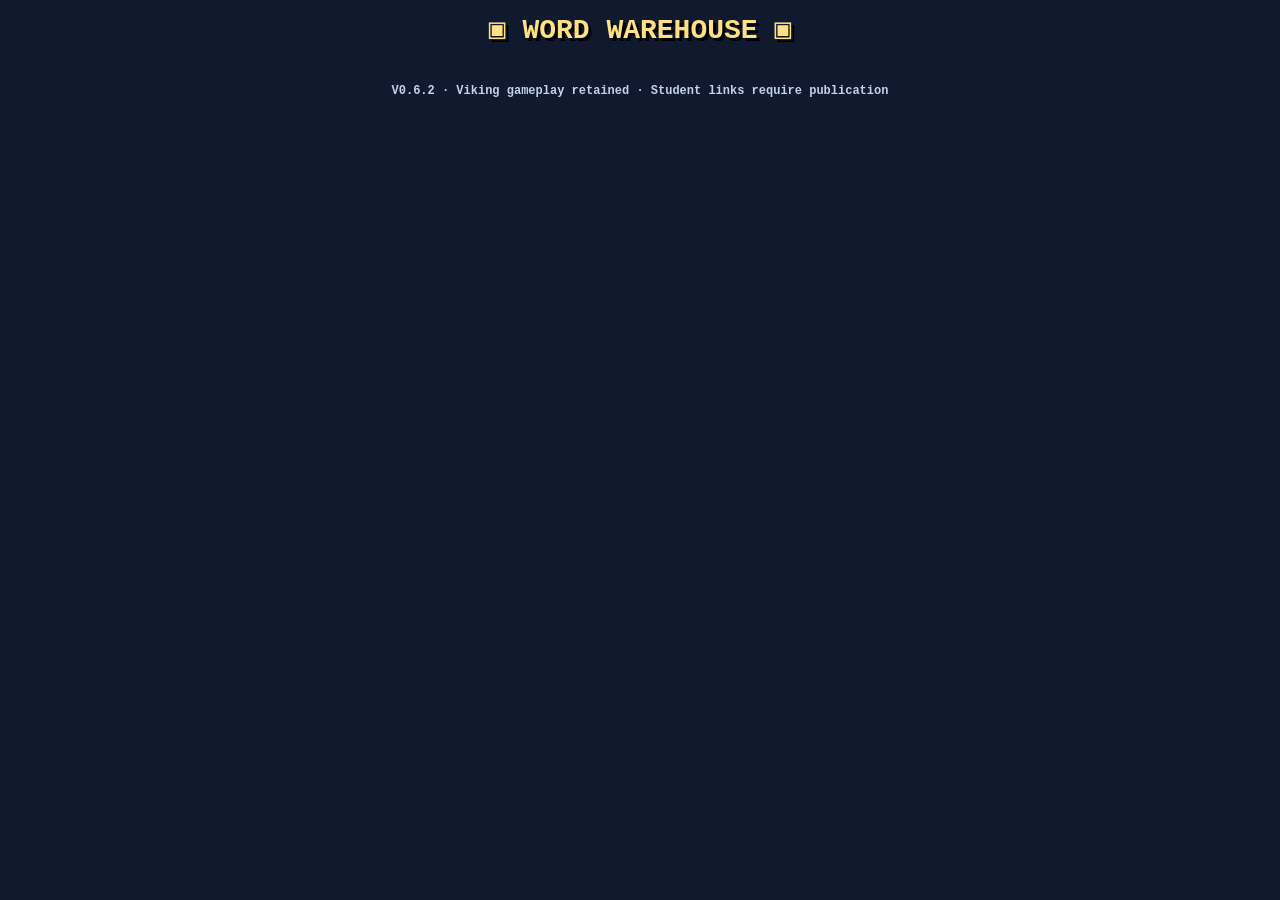
<file: electric/game-multilingual-v2.html>
<!DOCTYPE html><html lang="en"><head><meta charset="UTF-8"><meta name="viewport" content="width=device-width,initial-scale=1">
<title>Word Warehouse — V0.6.2 Sharing UX</title><style>
*{box-sizing:border-box}body{margin:0;background:#10192e;color:#f8f8ff;font:700 14px 'Courier New',monospace}h1{color:#ffe082;text-align:center;text-shadow:3px 3px #000;margin:12px}h2{color:#ffe082;margin:0 0 10px}button,select,textarea{font:inherit}button{cursor:pointer;background:#ffe082;border:3px solid #121e34;color:#14243d;padding:10px;box-shadow:3px 3px #050d1c}button:disabled{opacity:.5}select,textarea{width:100%;background:#f5f8ff;border:3px solid #10192e;color:#18243b;padding:10px}textarea{height:220px;white-space:pre;resize:vertical}label{display:block;margin:12px 0 5px}.wrap{max-width:1050px;margin:auto;padding:12px}.cols{display:grid;grid-template-columns:1fr 1.25fr;gap:12px}.panel{border:3px solid #7bbaf3;background:#233958;padding:15px;box-shadow:5px 5px #050b17}.row{display:flex;flex-wrap:wrap;gap:8px;margin:12px 0}.muted{color:#bfd3ed;font-size:12px;line-height:1.6}.error{color:#ff91a4}.ok{color:#88ffc0}.hud{display:flex;flex-wrap:wrap;gap:15px;color:#ffe082;margin:10px 0}.stage{position:relative;border:4px solid #79baff;max-width:900px;margin:auto}canvas{display:block;width:100%;height:auto;image-rendering:pixelated;background:#14243e}.overlay{position:absolute;inset:0;background:#10192eea;display:flex;flex-direction:column;align-items:center;justify-content:center;gap:12px;padding:15px;text-align:center}.overlay[hidden],[hidden]{display:none!important}.notice{text-align:center;min-height:23px;color:#ffe082}.pad{display:none;grid-template-columns:repeat(3,60px);gap:5px;justify-content:center}.pad button{min-height:48px}.link{overflow-wrap:anywhere;color:#8cdaff}@media(max-width:700px){.cols{grid-template-columns:1fr}.pad{display:grid}textarea{height:170px}.wrap{padding:8px}}

/* Keep the full gameplay visible without vertical scrolling on school laptops. */
body:has(#game:not([hidden]))>h1{display:none}
body:has(#game:not([hidden])) .wrap{max-width:none;width:100%;padding:4px 8px;margin:0}
#game:not([hidden]){display:flex;flex-direction:column;align-items:center;gap:3px;height:calc(100dvh - 8px);min-height:0}
#game .hud{margin:0;min-height:18px;justify-content:center;font-size:clamp(10px,1vw,13px)}
#game .stage{width:min(100%,calc((100dvh - 116px)*900/610));max-width:900px;flex:0 1 auto;min-height:0}
#game .notice{margin:0;min-height:17px;font-size:12px}
#game>.row{margin:2px 0;gap:5px}
#game>.row button{padding:5px 8px;font-size:11px;box-shadow:none}
@media(max-height:700px){#game .stage{width:min(100%,calc((100dvh - 100px)*900/610))}#game>.row button{padding:3px 6px}}
</style><link rel="stylesheet" href="arcade.css"></head><body><h1>▣ WORD WAREHOUSE ▣</h1><main class="wrap"><p class="muted" style="text-align:center">V0.6.2 · Viking gameplay retained · Student links require publication</p>
<section id="game" hidden><h2 class="arcade-title">VOCABULARY WAREHOUSE</h2>
 <div class="arcade-actions"><button id="pause">PAUSE</button><button id="restart">RESTART</button><button id="back">MAIN MENU</button><button id="sound" aria-pressed="true">SOUND ON</button></div><div id="hud" class="hud"></div><p id="wordPrompt" class="word-prompt"></p><div class="stage"><canvas id="canvas" width="1560" height="610"></canvas><div id="overlay" class="overlay" hidden></div></div><p id="notice" class="notice"></p><div class="pad"><span></span><button data-key="arrowup">↑</button><span></span><button data-key="arrowleft">←</button><button id="pickup">SPACE</button><button data-key="arrowright">→</button><span></span><button data-key="arrowdown">↓</button><span></span></div></section></main>
<script src="electrical.js"></script><script>
'use strict';
const $=id=>document.getElementById(id);
const zones=[{x:14,y:12},{x:711,y:12},{x:1408,y:12},{x:1408,y:266},{x:1408,y:520},{x:711,y:520},{x:14,y:520},{x:14,y:266}];
const context=$('canvas').getContext('2d'),pressed=new Set();
let active=null,frame=0,prev=0,speechToken=0;
const shuffle=a=>{a=[...a];for(let i=a.length-1;i>0;i--){const j=Math.floor(Math.random()*(i+1));[a[i],a[j]]=[a[j],a[i]]}return a};
const fmt=ms=>{let n=Math.floor(ms/100);return String(Math.floor(n/600)).padStart(2,'0')+':'+String(Math.floor(n/10)%60).padStart(2,'0')+'.'+n%10};
let soundOn=true;
let sessionListener, sessionSet, disposed=false;
function speak(word,lang){if(!soundOn||!word)return;if(sessionListener){sessionListener({type:'BT_WAREHOUSE_SPEAK',text:word});return;}if(!('speechSynthesis'in window)||!word)return;const token=++speechToken;try{speechSynthesis.cancel();const u=new SpeechSynthesisUtterance(word);u.lang=lang;u.rate=.9;const voices=speechSynthesis.getVoices();u.voice=voices.find(v=>v.lang.toLowerCase()===lang.toLowerCase())||voices.find(v=>v.lang.split('-')[0]===lang.split('-')[0])||null;if(token===speechToken)speechSynthesis.speak(u)}catch{}}
function stopSpeech(){if(sessionListener){sessionListener({type:'BT_WAREHOUSE_CANCEL_SPEECH'});return;}speechToken++;try{speechSynthesis.cancel()}catch{}}
function announce(t){$('notice').textContent=t}
function stopGame(){if(frame)cancelAnimationFrame(frame);frame=0;pressed.clear();stopSpeech();active=null}
function start(set){stopGame();active={pairs:set.pairs.map(p=>[...p]),language:set.language,round:0,elapsed:0,roundTimes:[],mistakes:0,state:'running',x:930,y:335,carrying:false,facing:'down',walking:false,step:0};$('game').hidden=false;$('pause').textContent='PAUSE';$('pause').disabled=false;$('game').classList.remove('complete');$('overlay').hidden=true;newRound();prev=performance.now();frame=requestAnimationFrame(tick)}
function current(){return active?.roundPairs[active.order[active.index]]}
function sayCurrent(){const p=current();if(p&&!sessionListener)speak(p[1],active.language)}
function newRound(){const s=active;s.roundPairs=s.pairs.slice(s.round*8,s.round*8+8);s.order=shuffle(s.roundPairs.map((_,i)=>i));s.positions=shuffle(zones.map((_,i)=>i)).slice(0,s.roundPairs.length);s.connections=new Map();s.powering=null;s.index=0;s.roundStart=s.elapsed;s.carrying=false;announce('New round! Walk back to the centre for the next plug.')}
function next(){const s=active;s.index++;s.carrying=false;if(s.index===s.roundPairs.length){s.roundTimes.push(s.elapsed-s.roundStart);if((s.round+1)*8>=s.pairs.length){finish();return}s.round++;newRound()}else{announce('Correct! Walk back to the centre for the next plug.')}}
function delivery(i){const s=active;if(!s.carrying)return;if(i===s.order[s.index]){const pair=current();s.carrying=false;s.connections.set(i,s.elapsed);s.powering={until:s.elapsed+WarehouseElectrical.sparkDuration};speak(pair[0],s.language);announce('Powering the bulb…')}else{s.mistakes++;s.nopeUntil=s.elapsed+850;s.carrying=false;announce('NOPE! Wrong socket. Walk back to the centre.')}}
function pickup(){const s=active;if(!s||s.state!=='running'||s.carrying)return;if(Math.hypot(s.x-780,s.y-305)<160){s.carrying=true;sayCurrent();announce('Carry the plug to the matching socket')}else announce('Move closer to the central power box')}
function action(){const s=active;if(!s||s.state!=='running'||s.powering)return;if(!s.carrying){pickup();return;}let closest=-1,best=Infinity;for(let i=0;i<s.roundPairs.length;i++){const z=zones[s.positions[i]],cx=z.x+69,cy=z.y+36;const distance=Math.hypot(s.x-cx,s.y-cy);if(distance<best){best=distance;closest=i;}}if(closest>=0&&best<=125){delivery(closest);return;}announce('Move closer to a socket and press SPACE to deliver.');}
function pause(){const s=active;if(!s||s.state==='finished')return;if(s.state==='running'){s.state='paused';$('pause').textContent='RESUME';stopSpeech();if(frame)cancelAnimationFrame(frame);frame=0;const box=$('overlay');box.hidden=false;box.replaceChildren();const h=document.createElement('h2');h.textContent='PAUSED';box.append(h)}else{s.state='running';$('pause').textContent='PAUSE';$('overlay').hidden=true;prev=performance.now();frame=requestAnimationFrame(tick)}emitState()}
function finish(){
 const s=active;
 s.state='finished';
 $('pause').disabled=true;
 $('game').classList.add('complete');
 announce('');
 render();
 const box=$('overlay');
 const card=document.createElement('div');
 card.className='results-card';
 const heading=document.createElement('h2');
 heading.textContent='WAREHOUSE COMPLETE!';
 const total=document.createElement('p');
 total.textContent='Total '+fmt(s.elapsed)+' · Mistakes '+s.mistakes;
 card.append(heading,total);
 if(s.roundTimes.length>1){
  const rounds=document.createElement('p');
  rounds.textContent=s.roundTimes.map((t,i)=>'Round '+(i+1)+': '+fmt(t)).join(' | ');
  card.append(rounds);
 }
 box.replaceChildren(card);
 box.hidden=false;
 emitState();
}
const rect=(x,y,w,h,c)=>{context.fillStyle=c;context.fillRect(x,y,w,h)};
function drawText(t,x,y,color='#fff',size=16){context.fillStyle=color;context.font='bold '+size+'px monospace';context.textAlign='center';context.textBaseline='middle';context.fillText(t,x,y)}
function short(t,n=12){return [...t].length>n?[...t].slice(0,n-1).join('')+'…':t}
// Pixel-art Viking: 3px pixels, walking limbs, front/back/side views.
// Construction worker sprite adapted from Sentence Warehouse; cargo text stays screen-facing.
function drawViking(s){
 const c=context,phase=s.walking?Math.floor(s.step/90)%4:0,bob=s.walking?[0,2,0,-2][phase]:0;
 const back=s.facing==='up';
 c.save();c.translate(Math.round(s.x),Math.round(s.y)+bob);
 if(s.facing==='left')c.scale(-1,1);
 const px=(x,y,w,h,color)=>{c.fillStyle=color;c.fillRect(x*3,y*3,w*3,h*3)};
 c.fillStyle='#07122288';c.fillRect(-22,29,44,5);
 const stride=s.walking?[0,2,0,-2][phase]:0;
 px(-6+stride,7,5,4,'#17283a');px(2-stride,7,5,4,'#17283a');
 px(-6+stride,10,6,2,'#384e62');px(1-stride,10,6,2,'#384e62');
 px(-7,-6,14,14,'#192a39');px(-6,-5,12,12,'#ff981f');
 px(-2,-5,4,12,'#ffdd4d');px(-6,3,12,2,'#dce4e8');
 px(-7,5,14,2,'#243b52');
 px(-6,-17,12,12,'#1b2938');px(-5,-16,10,10,back?'#4b3227':'#d69a72');
 if(!back){px(-3,-13,2,2,'#162638');px(2,-13,2,2,'#162638');px(-1,-10,2,1,'#8b543b')}
 px(-7,-20,14,5,'#19293a');px(-6,-21,12,5,'#f2b919');px(-7,-18,14,2,'#ffd849');px(-4,-22,8,2,'#ffd849');
 if(s.carrying){
   px(-10,-15,3,12,'#ff981f');px(7,-15,3,12,'#ff981f');
   px(-10,-18,3,4,'#d69a72');px(7,-18,3,4,'#d69a72');
   c.restore();
   WarehouseElectrical.plug(c,Math.round(s.x),Math.round(s.y)+bob-96,String(current()?.[1]??''));
   return;
 }
 px(-10,-3,3,9,'#ff981f');px(7,-3,3,9,'#ff981f');
 px(-10,4,3,3,'#d69a72');px(7,4,3,3,'#d69a72');
 c.restore();
}
function render(){const s=active;if(!s)return;const prompt=s.state==='finished'?'ALL CONNECTED':current()?.[1]??'';if($('wordPrompt').textContent!==prompt)$('wordPrompt').textContent=prompt;rect(0,0,1560,610,'#14253e');context.strokeStyle='#243b57';for(let x=0;x<1560;x+=30){context.beginPath();context.moveTo(x,0);context.lineTo(x,610);context.stroke()}for(let y=0;y<610;y+=30){context.beginPath();context.moveTo(0,y);context.lineTo(1560,y);context.stroke()}
WarehouseElectrical.draw(context,s,zones,{x:780,y:305},current()?.[1]);
drawViking(s);
if(s.nopeUntil>s.elapsed){context.save();context.fillStyle='#22070bdc';context.fillRect(630,245,300,110);context.strokeStyle='#ff465e';context.lineWidth=5;context.strokeRect(630,245,300,110);drawText('NOPE!',780,300,'#ff465e',57);context.restore();}
$('hud').textContent='ROUND '+(s.round+1)+'/'+Math.ceil(s.pairs.length/8)+' · WORDS '+(s.round*8+s.index)+'/'+s.pairs.length+' · TOTAL '+fmt(s.elapsed)+' · ROUND '+fmt(s.elapsed-s.roundStart)+' · MISTAKES '+s.mistakes}
function tick(now){frame=0;const s=active;if(!s||s.state!=='running')return;const dt=Math.min(80,Math.max(0,now-prev));prev=now;s.elapsed+=dt;if(s.powering&&s.elapsed>=s.powering.until){if(s.index===s.roundPairs.length-1&&s.elapsed<s.powering.until+180){render();frame=requestAnimationFrame(tick);return;}s.powering=null;next();if(s.state!=='running')return;}let dx=(pressed.has('arrowright')||pressed.has('d')?1:0)-(pressed.has('arrowleft')||pressed.has('a')?1:0),dy=(pressed.has('arrowdown')||pressed.has('s')?1:0)-(pressed.has('arrowup')||pressed.has('w')?1:0);if(dx||dy){s.walking=true;s.step=(s.step||0)+dt;if(Math.abs(dx)>Math.abs(dy))s.facing=dx>0?'right':'left';else s.facing=dy>0?'down':'up'}else{s.walking=false}s.step=s.step||0;const l=Math.hypot(dx,dy)||1;s.x=Math.max(18,Math.min(1542,s.x+dx/l*270*dt/1000));s.y=Math.max(18,Math.min(592,s.y+dy/l*270*dt/1000));render();if(active?.state==='running')frame=requestAnimationFrame(tick)}
window.addEventListener('keydown',e=>{if($('game').hidden||['INPUT','SELECT','TEXTAREA'].includes(document.activeElement?.tagName))return;const k=e.key.toLowerCase();if(['arrowup','arrowdown','arrowleft','arrowright',' '].includes(k))e.preventDefault();pressed.add(k);if(k===' '&&!e.repeat)action();if(k==='p'&&!e.repeat)pause()});window.addEventListener('keyup',e=>pressed.delete(e.key.toLowerCase()));window.addEventListener('blur',()=>{pressed.clear();if(active?.state==='running')pause()});document.addEventListener('visibilitychange',()=>{if(document.hidden&&active?.state==='running')pause()});
for(const b of document.querySelectorAll('[data-key]')){b.addEventListener('pointerdown',e=>{e.preventDefault();pressed.add(b.dataset.key);b.setPointerCapture(e.pointerId)});for(const event of ['pointerup','pointercancel','lostpointercapture'])b.addEventListener(event,()=>pressed.delete(b.dataset.key))}
function state(){
 return {status:disposed?'disposed':active?.state==='finished'?'ended':active?.state??'paused',
   soundOn, score:active?active.round*8+active.index:0,
   lives:0, round:active?active.round+1:0, done:active?active.round*8+active.index:0};
}
function emitState(){sessionListener?.({type:'BT_WAREHOUSE_STATE',...state()});}
function setSound(value){
 if(typeof value!=='boolean')return false;
 soundOn=value;
 if(!soundOn)stopSpeech();
 $('sound').textContent=soundOn?'SOUND ON':'SOUND OFF';
 $('sound').setAttribute('aria-pressed',String(soundOn));
 return true;
}
function validateSet(pairs,language){
 return ['en-US','es-ES','de-DE','da-DK','fr-FR','it-IT','nb-NO','sv-SE'].includes(language)&&
   Array.isArray(pairs)&&pairs.length>=5&&pairs.length<=500&&
   pairs.every(pair=>Array.isArray(pair)&&pair.length===2&&pair.every(word=>typeof word==='string'&&word.trim()));
}
function adaptSet(pairs,language){return {pairs:pairs.map(([prompt,target])=>[target.trim(),prompt.trim()]),language};}
window.BTWarehouse={
 subscribe(listener){if(sessionListener)return false;sessionListener=listener;return true;},
 setShellManaged(value){document.body.classList.toggle('shell-managed',value);return true;},
 initialize(set){
  if(!validateSet(set.pairs,set.language))return false;
  sessionSet=adaptSet(set.pairs,set.language);
  start(sessionSet);
  pause();
  render();
  return true;
 },
 resume(){if(!active||active.state==='finished')return false;if(active.state==='paused')pause();return true;},
 pause(){if(!active)return false;if(active.state==='running')pause();return true;},
 restart(){if(!sessionSet)return false;start(sessionSet);return true;},
 setSound,
 resize(){if(active)render();},
 state,
 dispose(){disposed=true;stopGame();sessionListener=null;}
};
$('sound').onclick=()=>setSound(!soundOn);
$('pickup').onclick=action;
$('pause').onclick=pause;
$('restart').onclick=()=>{if(active)start(active)};
$('back').onclick=()=>parent.postMessage({type:'BT_WAREHOUSE_MENU'},location.origin);
window.addEventListener('message',event=>{
 if(event.origin!==location.origin||event.source!==parent||sessionListener||disposed)return;
 if(event.data?.type==='BT_WAREHOUSE_PING')parent.postMessage({type:'BT_WAREHOUSE_READY'},location.origin);
 if(event.data?.type==='BT_WAREHOUSE_START'){
  const set=event.data.set;
  if(!validateSet(set?.pairs,set?.language)){
   parent.postMessage({type:'BT_WAREHOUSE_START_FAILED'},location.origin);
   return;
  }
  start(adaptSet(set.pairs,set.language));
  parent.postMessage({type:'BT_WAREHOUSE_STARTED'},location.origin);
 }
});
if(parent!==window)parent.postMessage({type:'BT_WAREHOUSE_READY'},location.origin);
</script><script type="module" src="bootstrap.mjs"></script></body></html>
</file>
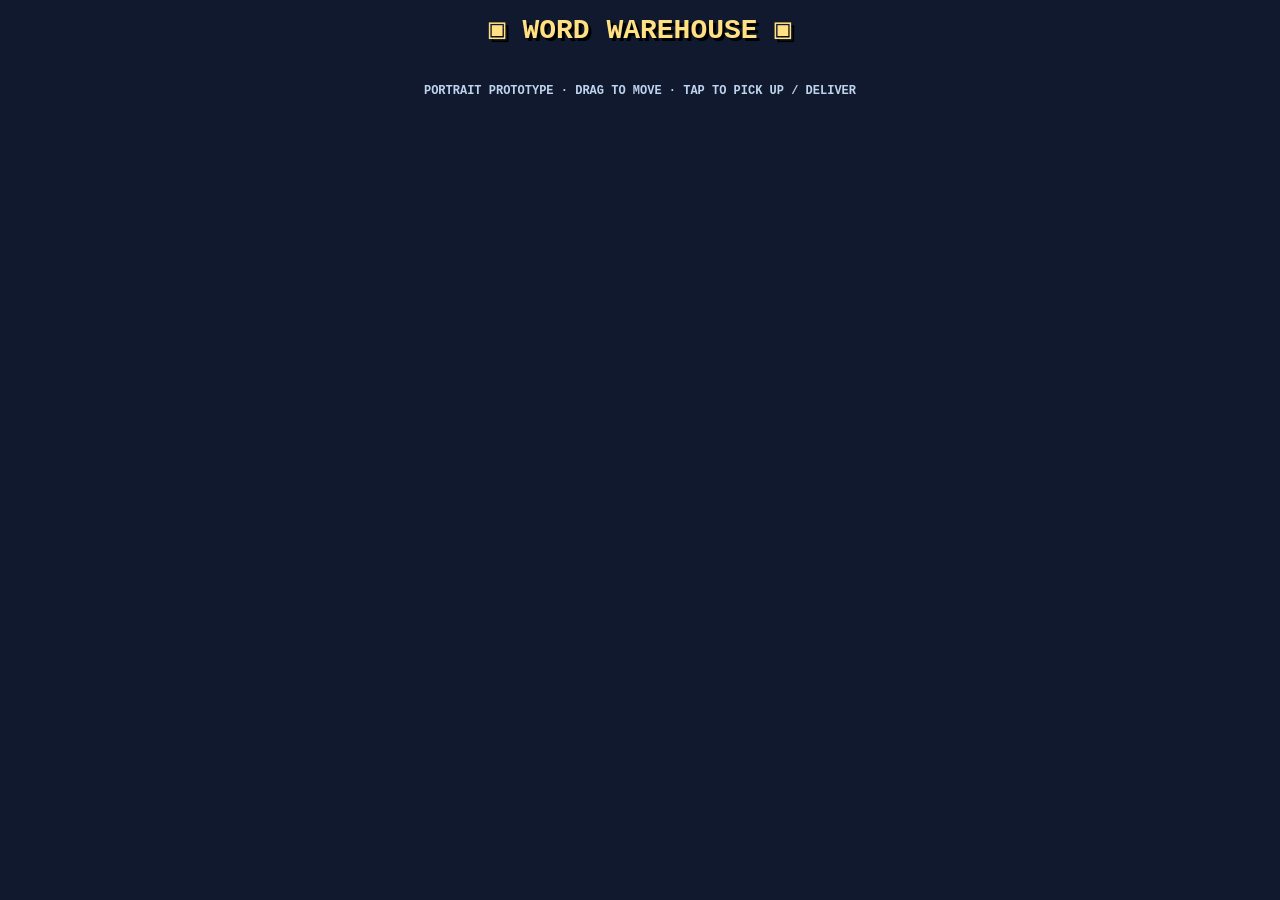
<file: electric/mobile-preview.html>
<!DOCTYPE html><html lang="en"><head><meta charset="UTF-8"><meta name="viewport" content="width=device-width,initial-scale=1">
<title>Word Warehouse — Mobile Prototype</title><style>
*{box-sizing:border-box}body{margin:0;background:#10192e;color:#f8f8ff;font:700 14px 'Courier New',monospace}h1{color:#ffe082;text-align:center;text-shadow:3px 3px #000;margin:12px}h2{color:#ffe082;margin:0 0 10px}button,select,textarea{font:inherit}button{cursor:pointer;background:#ffe082;border:3px solid #121e34;color:#14243d;padding:10px;box-shadow:3px 3px #050d1c}button:disabled{opacity:.5}select,textarea{width:100%;background:#f5f8ff;border:3px solid #10192e;color:#18243b;padding:10px}textarea{height:220px;white-space:pre;resize:vertical}label{display:block;margin:12px 0 5px}.wrap{max-width:1050px;margin:auto;padding:12px}.cols{display:grid;grid-template-columns:1fr 1.25fr;gap:12px}.panel{border:3px solid #7bbaf3;background:#233958;padding:15px;box-shadow:5px 5px #050b17}.row{display:flex;flex-wrap:wrap;gap:8px;margin:12px 0}.muted{color:#bfd3ed;font-size:12px;line-height:1.6}.error{color:#ff91a4}.ok{color:#88ffc0}.hud{display:flex;flex-wrap:wrap;gap:15px;color:#ffe082;margin:10px 0}.stage{position:relative;border:4px solid #79baff;max-width:900px;margin:auto}canvas{display:block;width:100%;height:auto;image-rendering:pixelated;background:#14243e}.overlay{position:absolute;inset:0;background:#10192eea;display:flex;flex-direction:column;align-items:center;justify-content:center;gap:12px;padding:15px;text-align:center}.overlay[hidden],[hidden]{display:none!important}.notice{text-align:center;min-height:23px;color:#ffe082}.pad{display:none;grid-template-columns:repeat(3,60px);gap:5px;justify-content:center}.pad button{min-height:48px}.link{overflow-wrap:anywhere;color:#8cdaff}@media(max-width:700px){.cols{grid-template-columns:1fr}.pad{display:grid}textarea{height:170px}.wrap{padding:8px}}

/* Keep the full gameplay visible without vertical scrolling on school laptops. */
body:has(#game:not([hidden]))>h1{display:none}
body:has(#game:not([hidden])) .wrap{max-width:none;width:100%;padding:4px 8px;margin:0}
#game:not([hidden]){display:flex;flex-direction:column;align-items:center;gap:3px;height:calc(100dvh - 8px);min-height:0}
#game .hud{margin:0;min-height:18px;justify-content:center;font-size:clamp(10px,1vw,13px)}
#game .stage{width:min(100%,calc((100dvh - 116px)*900/610));max-width:900px;flex:0 1 auto;min-height:0}
#game .notice{margin:0;min-height:17px;font-size:12px}
#game>.row{margin:2px 0;gap:5px}
#game>.row button{padding:5px 8px;font-size:11px;box-shadow:none}
@media(max-height:700px){#game .stage{width:min(100%,calc((100dvh - 100px)*900/610))}#game>.row button{padding:3px 6px}}
body:has(#game:not([hidden]))>h1{display:none}body:has(#game:not([hidden])) .wrap{padding:2px;width:100%;max-width:none}#game:not([hidden]){display:flex;flex-direction:column;align-items:center;gap:2px;height:calc(100dvh - 4px)}#game .stage{width:min(100%,calc((100dvh - 112px)*600/900));max-width:600px;flex:0 1 auto;min-height:0}#game canvas{touch-action:none;user-select:none;-webkit-user-select:none}#game .hud{margin:0;min-height:17px;font-size:10px;justify-content:center}#game .notice{min-height:15px;margin:0;font-size:11px}#game>.row{margin:1px 0;gap:4px}#game>.row button{padding:5px;font-size:11px;box-shadow:none}#game .pad{display:none!important}</style><link rel="stylesheet" href="arcade.css"></head><body><h1>▣ WORD WAREHOUSE ▣</h1><main class="wrap"><p class="muted" style="text-align:center">PORTRAIT PROTOTYPE · DRAG TO MOVE · TAP TO PICK UP / DELIVER</p>
<section id="game" hidden><h2 class="arcade-title">VOCABULARY WAREHOUSE</h2>
 <div class="arcade-actions"><button id="pause">PAUSE</button><button id="restart">RESTART</button><button id="back">MAIN MENU</button><button id="sound" aria-pressed="true">SOUND ON</button></div><div id="hud" class="hud"></div><p id="wordPrompt" class="word-prompt"></p><div class="stage"><canvas id="canvas" width="600" height="900"></canvas><div id="overlay" class="overlay" hidden></div></div><p id="notice" class="notice"></p><div class="pad"><span></span><button data-key="arrowup">↑</button><span></span><button data-key="arrowleft">←</button><button id="pickup">SPACE</button><button data-key="arrowright">→</button><span></span><button data-key="arrowdown">↓</button><span></span></div></section></main>
<script src="electrical.js"></script><script>
'use strict';
const $=id=>document.getElementById(id);
const zones=[{x:12,y:85},{x:226,y:85},{x:450,y:85},{x:450,y:290},{x:450,y:640},{x:226,y:640},{x:12,y:640},{x:12,y:290}];
const context=$('canvas').getContext('2d'),pressed=new Set(),touch={active:false,id:null,x:0,y:0,dx:0,dy:0,moved:false};
let active=null,frame=0,prev=0,speechToken=0;
const shuffle=a=>{a=[...a];for(let i=a.length-1;i>0;i--){const j=Math.floor(Math.random()*(i+1));[a[i],a[j]]=[a[j],a[i]]}return a};
const fmt=ms=>{let n=Math.floor(ms/100);return String(Math.floor(n/600)).padStart(2,'0')+':'+String(Math.floor(n/10)%60).padStart(2,'0')+'.'+n%10};
let soundOn=true;
let sessionListener, sessionSet, disposed=false;
function speak(word,lang){if(!soundOn||!word)return;if(sessionListener){sessionListener({type:'BT_WAREHOUSE_SPEAK',text:word});return;}if(!('speechSynthesis'in window)||!word)return;const token=++speechToken;try{speechSynthesis.cancel();const u=new SpeechSynthesisUtterance(word);u.lang=lang;u.rate=.9;const voices=speechSynthesis.getVoices();u.voice=voices.find(v=>v.lang.toLowerCase()===lang.toLowerCase())||voices.find(v=>v.lang.split('-')[0]===lang.split('-')[0])||null;if(token===speechToken)speechSynthesis.speak(u)}catch{}}
function stopSpeech(){if(sessionListener){sessionListener({type:'BT_WAREHOUSE_CANCEL_SPEECH'});return;}speechToken++;try{speechSynthesis.cancel()}catch{}}
function announce(t){$('notice').textContent=t}
function stopGame(){if(frame)cancelAnimationFrame(frame);frame=0;pressed.clear();stopSpeech();active=null}
function start(set){stopGame();active={pairs:set.pairs.map(p=>[...p]),language:set.language,round:0,elapsed:0,roundTimes:[],mistakes:0,state:'running',x:448,y:489,carrying:false,facing:'down',walking:false,step:0};$('game').hidden=false;$('pause').textContent='PAUSE';$('pause').disabled=false;$('game').classList.remove('complete');$('overlay').hidden=true;newRound();prev=performance.now();frame=requestAnimationFrame(tick)}
function current(){return active?.roundPairs[active.order[active.index]]}
function sayCurrent(){const p=current();if(p&&!sessionListener)speak(p[1],active.language)}
function newRound(){const s=active;s.roundPairs=s.pairs.slice(s.round*8,s.round*8+8);s.order=shuffle(s.roundPairs.map((_,i)=>i));s.positions=shuffle(zones.map((_,i)=>i)).slice(0,s.roundPairs.length);s.connections=new Map();s.powering=null;s.index=0;s.roundStart=s.elapsed;s.carrying=false;announce('New round! Walk back to the centre for the next plug.')}
function next(){const s=active;s.index++;s.carrying=false;if(s.index===s.roundPairs.length){s.roundTimes.push(s.elapsed-s.roundStart);if((s.round+1)*8>=s.pairs.length){finish();return}s.round++;newRound()}else{announce('Correct! Walk back to the centre for the next plug.')}}
function delivery(i){const s=active;if(!s.carrying)return;if(i===s.order[s.index]){const pair=current();s.carrying=false;s.connections.set(i,s.elapsed);s.powering={until:s.elapsed+WarehouseElectrical.sparkDuration};speak(pair[0],s.language);announce('Powering the bulb…')}else{s.mistakes++;s.nopeUntil=s.elapsed+850;s.carrying=false;announce('NOPE! Wrong socket. Walk back to the centre.')}}
function pickup(){const s=active;if(!s||s.state!=='running'||s.carrying)return;if(Math.hypot(s.x-300,s.y-450)<160){s.carrying=true;sayCurrent();announce('Carry the plug to the matching socket')}else announce('Move closer to the central power box')}
function action(){const s=active;if(!s||s.state!=='running'||s.powering)return;if(!s.carrying){pickup();return;}let closest=-1,best=Infinity;for(let i=0;i<s.roundPairs.length;i++){const z=zones[s.positions[i]],cx=z.x+69,cy=z.y+36;const distance=Math.hypot(s.x-cx,s.y-cy);if(distance<best){best=distance;closest=i;}}if(closest>=0&&best<=125){delivery(closest);return;}announce('Move closer to a socket and press SPACE to deliver.');}
function pause(){const s=active;if(!s||s.state==='finished')return;if(s.state==='running'){s.state='paused';$('pause').textContent='RESUME';stopSpeech();if(frame)cancelAnimationFrame(frame);frame=0;const box=$('overlay');box.hidden=false;box.replaceChildren();const h=document.createElement('h2');h.textContent='PAUSED';box.append(h)}else{s.state='running';$('pause').textContent='PAUSE';$('overlay').hidden=true;prev=performance.now();frame=requestAnimationFrame(tick)}emitState()}
function finish(){
 const s=active;
 s.state='finished';
 $('pause').disabled=true;
 $('game').classList.add('complete');
 announce('');
 render();
 const box=$('overlay');
 const card=document.createElement('div');
 card.className='results-card';
 const heading=document.createElement('h2');
 heading.textContent='WAREHOUSE COMPLETE!';
 const total=document.createElement('p');
 total.textContent='Total '+fmt(s.elapsed)+' · Mistakes '+s.mistakes;
 card.append(heading,total);
 if(s.roundTimes.length>1){
  const rounds=document.createElement('p');
  rounds.textContent=s.roundTimes.map((t,i)=>'Round '+(i+1)+': '+fmt(t)).join(' | ');
  card.append(rounds);
 }
 box.replaceChildren(card);
 box.hidden=false;
 emitState();
}
const rect=(x,y,w,h,c)=>{context.fillStyle=c;context.fillRect(x,y,w,h)};
function drawText(t,x,y,color='#fff',size=16){context.fillStyle=color;context.font='bold '+size+'px monospace';context.textAlign='center';context.textBaseline='middle';context.fillText(t,x,y)}
function short(t,n=12){return [...t].length>n?[...t].slice(0,n-1).join('')+'…':t}
// Pixel-art Viking: 3px pixels, walking limbs, front/back/side views.
// Construction worker sprite adapted from Sentence Warehouse; cargo text stays screen-facing.
function drawViking(s){
 const c=context,phase=s.walking?Math.floor(s.step/90)%4:0,bob=s.walking?[0,2,0,-2][phase]:0;
 const back=s.facing==='up';
 c.save();c.translate(Math.round(s.x),Math.round(s.y)+bob);
 if(s.facing==='left')c.scale(-1,1);
 const px=(x,y,w,h,color)=>{c.fillStyle=color;c.fillRect(x*3,y*3,w*3,h*3)};
 c.fillStyle='#07122288';c.fillRect(-22,29,44,5);
 const stride=s.walking?[0,2,0,-2][phase]:0;
 px(-6+stride,7,5,4,'#17283a');px(2-stride,7,5,4,'#17283a');
 px(-6+stride,10,6,2,'#384e62');px(1-stride,10,6,2,'#384e62');
 px(-7,-6,14,14,'#192a39');px(-6,-5,12,12,'#ff981f');
 px(-2,-5,4,12,'#ffdd4d');px(-6,3,12,2,'#dce4e8');
 px(-7,5,14,2,'#243b52');
 px(-6,-17,12,12,'#1b2938');px(-5,-16,10,10,back?'#4b3227':'#d69a72');
 if(!back){px(-3,-13,2,2,'#162638');px(2,-13,2,2,'#162638');px(-1,-10,2,1,'#8b543b')}
 px(-7,-20,14,5,'#19293a');px(-6,-21,12,5,'#f2b919');px(-7,-18,14,2,'#ffd849');px(-4,-22,8,2,'#ffd849');
 if(s.carrying){
   px(-10,-15,3,12,'#ff981f');px(7,-15,3,12,'#ff981f');
   px(-10,-18,3,4,'#d69a72');px(7,-18,3,4,'#d69a72');
   c.restore();
   WarehouseElectrical.plug(c,Math.round(s.x),Math.round(s.y)+bob-96,String(current()?.[1]??''));
   return;
 }
 px(-10,-3,3,9,'#ff981f');px(7,-3,3,9,'#ff981f');
 px(-10,4,3,3,'#d69a72');px(7,4,3,3,'#d69a72');
 c.restore();
}
function render(){const s=active;if(!s)return;const prompt=s.state==='finished'?'ALL CONNECTED':current()?.[1]??'';if($('wordPrompt').textContent!==prompt)$('wordPrompt').textContent=prompt;rect(0,0,600,900,'#14253e');context.strokeStyle='#243b57';for(let x=0;x<600;x+=30){context.beginPath();context.moveTo(x,0);context.lineTo(x,900);context.stroke()}for(let y=0;y<900;y+=30){context.beginPath();context.moveTo(0,y);context.lineTo(600,y);context.stroke()}
WarehouseElectrical.draw(context,s,zones,{x:300,y:450},current()?.[1]);
drawViking(s);
if(s.nopeUntil>s.elapsed){context.save();context.fillStyle='#22070bdc';context.fillRect(150,380,300,110);context.strokeStyle='#ff465e';context.lineWidth=5;context.strokeRect(150,380,300,110);drawText('NOPE!',300,435,'#ff465e',57);context.restore();}
$('hud').textContent='ROUND '+(s.round+1)+'/'+Math.ceil(s.pairs.length/8)+' · WORDS '+(s.round*8+s.index)+'/'+s.pairs.length+' · TOTAL '+fmt(s.elapsed)+' · ROUND '+fmt(s.elapsed-s.roundStart)+' · MISTAKES '+s.mistakes}
function tick(now){frame=0;const s=active;if(!s||s.state!=='running')return;const dt=Math.min(80,Math.max(0,now-prev));prev=now;s.elapsed+=dt;if(s.powering&&s.elapsed>=s.powering.until){if(s.index===s.roundPairs.length-1&&s.elapsed<s.powering.until+180){render();frame=requestAnimationFrame(tick);return;}s.powering=null;next();if(s.state!=='running')return;}let dx=(pressed.has('arrowright')||pressed.has('d')?1:0)-(pressed.has('arrowleft')||pressed.has('a')?1:0),dy=(pressed.has('arrowdown')||pressed.has('s')?1:0)-(pressed.has('arrowup')||pressed.has('w')?1:0);if(touch.active){dx=touch.dx;dy=touch.dy;}if(dx||dy){s.walking=true;s.step=(s.step||0)+dt;if(Math.abs(dx)>Math.abs(dy))s.facing=dx>0?'right':'left';else s.facing=dy>0?'down':'up'}else{s.walking=false}s.step=s.step||0;const l=Math.hypot(dx,dy)||1;s.x=Math.max(25,Math.min(575,s.x+dx/l*(touch.active?440:270)*dt/1000));s.y=Math.max(45,Math.min(845,s.y+dy/l*(touch.active?440:270)*dt/1000));render();if(active?.state==='running')frame=requestAnimationFrame(tick)}
const stageCanvas=$('canvas');stageCanvas.addEventListener('pointerdown',e=>{if($('game').hidden||active?.state!=='running'||touch.active)return;e.preventDefault();stageCanvas.setPointerCapture(e.pointerId);Object.assign(touch,{active:true,id:e.pointerId,x:e.clientX,y:e.clientY,dx:0,dy:0,moved:false});});stageCanvas.addEventListener('pointermove',e=>{if(!touch.active||e.pointerId!==touch.id)return;e.preventDefault();const dx=e.clientX-touch.x,dy=e.clientY-touch.y,len=Math.hypot(dx,dy);if(len>12)touch.moved=true;touch.dx=len>12?dx/Math.max(45,len):0;touch.dy=len>12?dy/Math.max(45,len):0;});function releaseTouch(e){if(!touch.active||e.pointerId!==touch.id)return;const tap=!touch.moved&&e.type==='pointerup';touch.active=false;touch.id=null;touch.dx=touch.dy=0;if(tap)action();}stageCanvas.addEventListener('pointerup',releaseTouch);stageCanvas.addEventListener('pointercancel',releaseTouch);window.addEventListener('keydown',e=>{if($('game').hidden||['INPUT','SELECT','TEXTAREA'].includes(document.activeElement?.tagName))return;const k=e.key.toLowerCase();if(['arrowup','arrowdown','arrowleft','arrowright',' '].includes(k))e.preventDefault();pressed.add(k);if(k===' '&&!e.repeat)action();if(k==='p'&&!e.repeat)pause()});window.addEventListener('keyup',e=>pressed.delete(e.key.toLowerCase()));window.addEventListener('blur',()=>{pressed.clear();if(active?.state==='running')pause()});document.addEventListener('visibilitychange',()=>{if(document.hidden&&active?.state==='running')pause()});
for(const b of document.querySelectorAll('[data-key]')){b.addEventListener('pointerdown',e=>{e.preventDefault();pressed.add(b.dataset.key);b.setPointerCapture(e.pointerId)});for(const event of ['pointerup','pointercancel','lostpointercapture'])b.addEventListener(event,()=>pressed.delete(b.dataset.key))}
function state(){
 return {status:disposed?'disposed':active?.state==='finished'?'ended':active?.state??'paused',
   soundOn, score:active?active.round*8+active.index:0,
   lives:0, round:active?active.round+1:0, done:active?active.round*8+active.index:0};
}
function emitState(){sessionListener?.({type:'BT_WAREHOUSE_STATE',...state()});}
function setSound(value){
 if(typeof value!=='boolean')return false;
 soundOn=value;
 if(!soundOn)stopSpeech();
 $('sound').textContent=soundOn?'SOUND ON':'SOUND OFF';
 $('sound').setAttribute('aria-pressed',String(soundOn));
 return true;
}
function validateSet(pairs,language){
 return ['en-US','es-ES','de-DE','da-DK','fr-FR','it-IT','nb-NO','sv-SE'].includes(language)&&
   Array.isArray(pairs)&&pairs.length>=5&&pairs.length<=500&&
   pairs.every(pair=>Array.isArray(pair)&&pair.length===2&&pair.every(word=>typeof word==='string'&&word.trim()));
}
function adaptSet(pairs,language){return {pairs:pairs.map(([prompt,target])=>[target.trim(),prompt.trim()]),language};}
window.BTWarehouse={
 subscribe(listener){if(sessionListener)return false;sessionListener=listener;return true;},
 setShellManaged(value){document.body.classList.toggle('shell-managed',value);return true;},
 initialize(set){
  if(!validateSet(set.pairs,set.language))return false;
  sessionSet=adaptSet(set.pairs,set.language);
  start(sessionSet);
  pause();
  render();
  return true;
 },
 resume(){if(!active||active.state==='finished')return false;if(active.state==='paused')pause();return true;},
 pause(){if(!active)return false;if(active.state==='running')pause();return true;},
 restart(){if(!sessionSet)return false;start(sessionSet);return true;},
 setSound,
 resize(){if(active)render();},
 state,
 dispose(){disposed=true;stopGame();sessionListener=null;}
};
$('sound').onclick=()=>setSound(!soundOn);
$('pickup').onclick=action;
$('pause').onclick=pause;
$('restart').onclick=()=>{if(active)start(active)};
$('back').onclick=()=>parent.postMessage({type:'BT_WAREHOUSE_MENU'},location.origin);
window.addEventListener('message',event=>{
 if(event.origin!==location.origin||event.source!==parent||sessionListener||disposed)return;
 if(event.data?.type==='BT_WAREHOUSE_PING')parent.postMessage({type:'BT_WAREHOUSE_READY'},location.origin);
 if(event.data?.type==='BT_WAREHOUSE_START'){
  const set=event.data.set;
  if(!validateSet(set?.pairs,set?.language)){
   parent.postMessage({type:'BT_WAREHOUSE_START_FAILED'},location.origin);
   return;
  }
  start(adaptSet(set.pairs,set.language));
  parent.postMessage({type:'BT_WAREHOUSE_STARTED'},location.origin);
 }
});
if(parent!==window)parent.postMessage({type:'BT_WAREHOUSE_READY'},location.origin);
</script><script type="module" src="bootstrap.mjs"></script></body></html>
</file>
<file: electric/arcade.css>
body:has(#game:not([hidden])) {background:#1d365e;overflow:hidden}
body:has(#game:not([hidden])) .wrap > .muted {display:none}
#game:not([hidden]) {gap:4px;align-items:stretch}
#game .arcade-title {
  margin:0;text-align:center;color:#7cdd63;text-shadow:3px 3px #101a33;
  font:bold clamp(19px,4vw,34px) monospace
}
#game .arcade-actions {
  display:grid;grid-template-columns:repeat(4,minmax(0,1fr));gap:4px;
  width:min(100%,540px);margin:0 auto
}
#game .arcade-actions button {
  min-height:44px;margin:0;padding:3px;border:3px solid #111b34;border-radius:0;
  background:#6ad5e4;color:#111b34;box-shadow:inset -2px -2px #0003;
  font:bold clamp(10px,2.7vw,14px) monospace
}
#game #pause {background:#f5d45b}
#game #back {background:#ef729a}
#game .arcade-actions button:focus-visible {outline:2px solid #fff;outline-offset:1px}
#game .hud {color:#fff;text-align:center}
#game .notice {text-align:center;color:#ffdf78}
#game .stage {
  flex:1 1 0;min-height:0;width:100%;max-width:none;margin:0;
  border:3px solid #111b34;overflow:hidden
}
#game canvas {position:absolute;inset:0;width:100%;height:100%;object-fit:contain}
#game .word-prompt {
  align-self:center;max-width:100%;margin:0;padding:3px 14px;
  background:#ffdf78;color:#171c2e;border:3px solid #111b34;
  font:bold clamp(20px,3vw,30px) monospace;text-align:center;overflow-wrap:anywhere
}
#game .notice:empty {display:none}
#game.complete .word-prompt {background:#86ffad}
#game.complete .overlay {background:#10192e50}
#game .results-card {
  padding:12px 18px;background:#10192e;border:3px solid #f5d45b;
  box-shadow:4px 4px #0a1020;max-width:100%;max-height:100%;overflow:auto
}
#game .results-card h2 {margin:0 0 8px;font-size:clamp(16px,3vw,23px)}
#game .results-card p {margin:5px 0}
#game .arcade-actions button:disabled {opacity:.55;cursor:default}
.shell-managed #game .arcade-title,
.shell-managed #game .arcade-actions {display:none}
</file>
